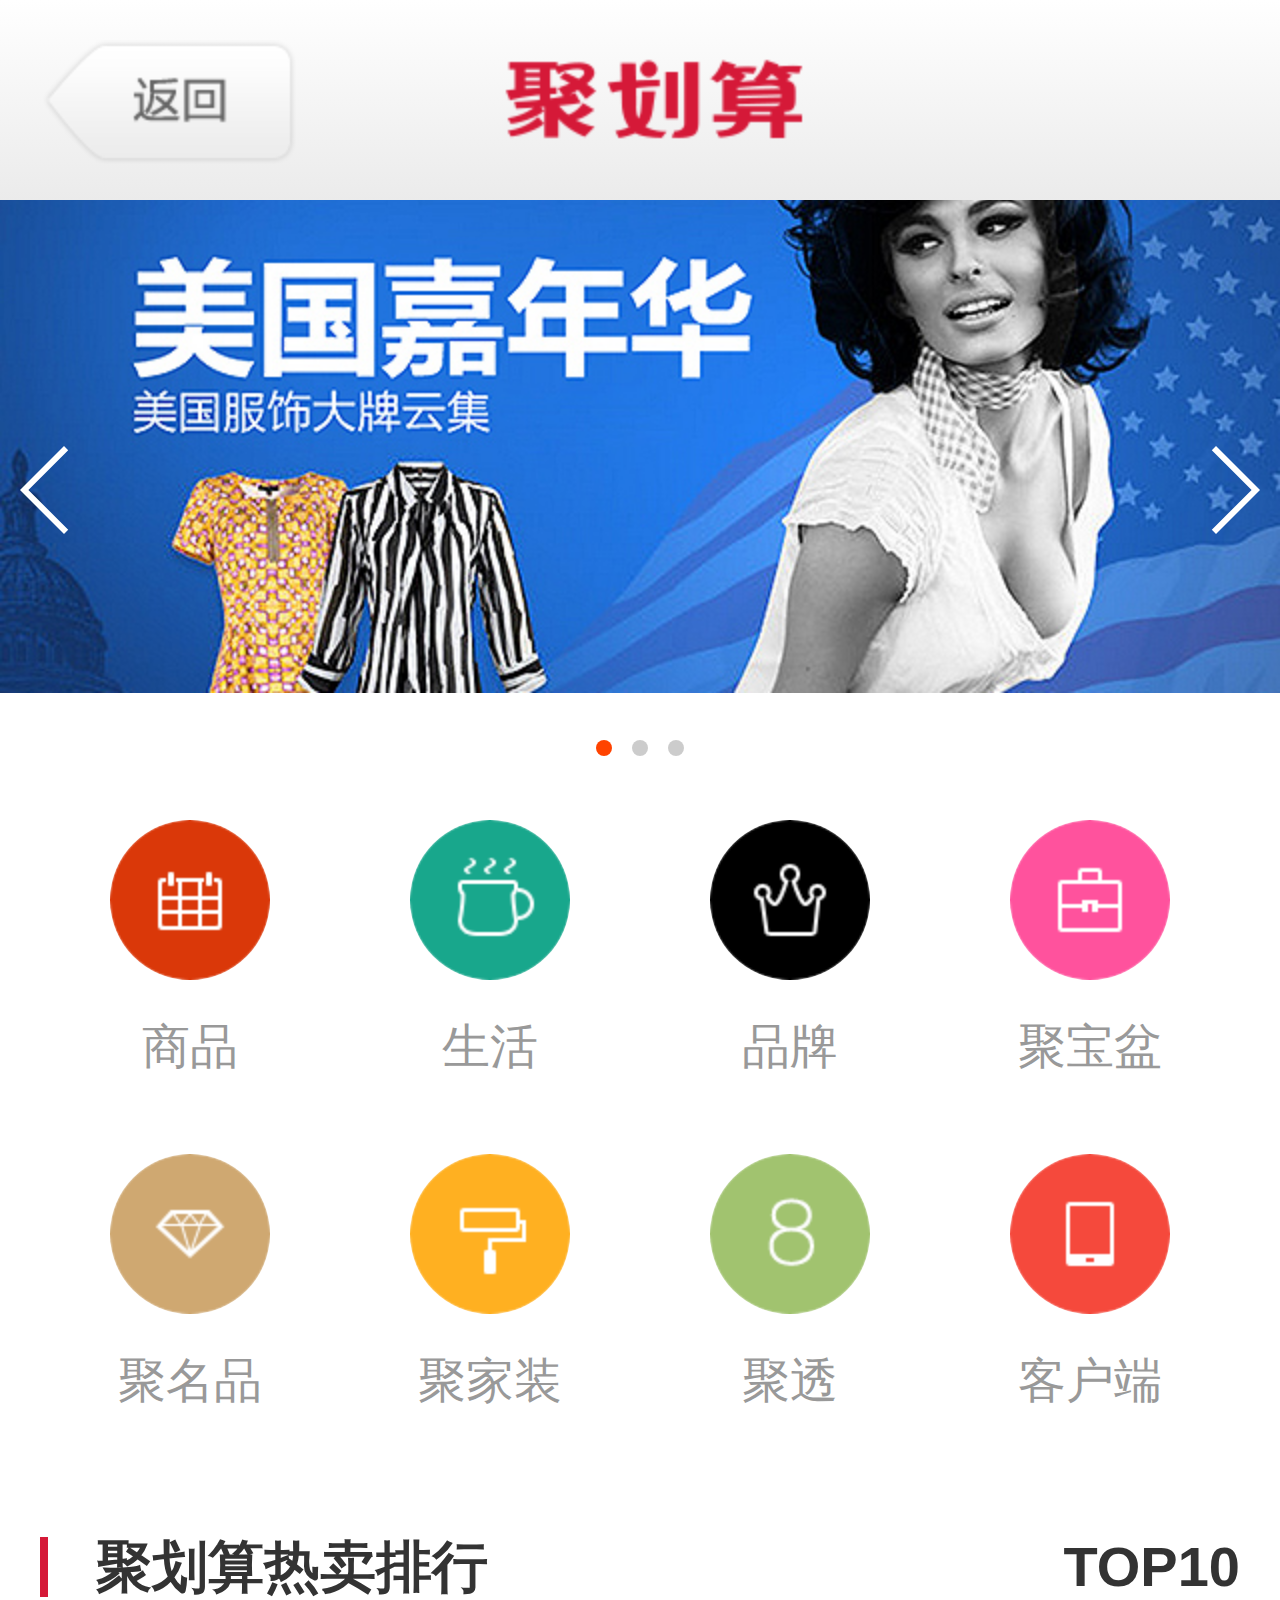
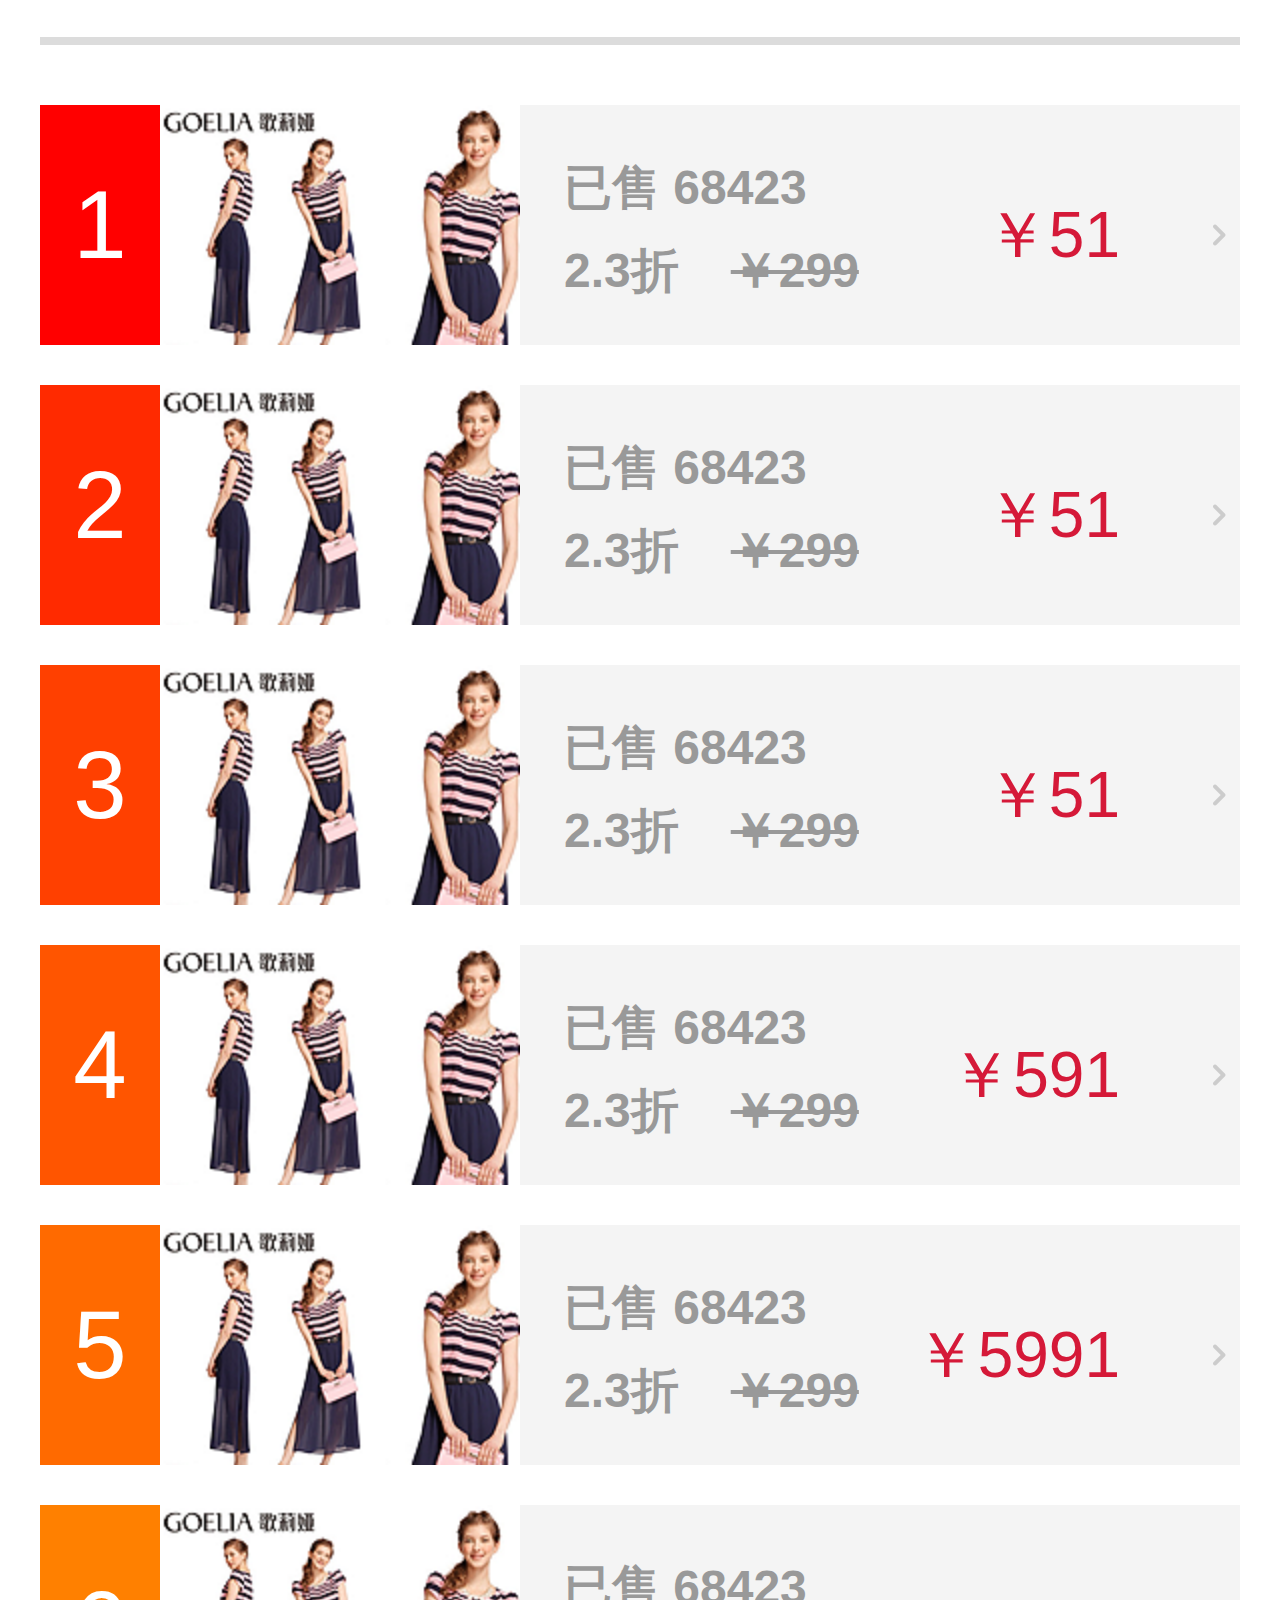
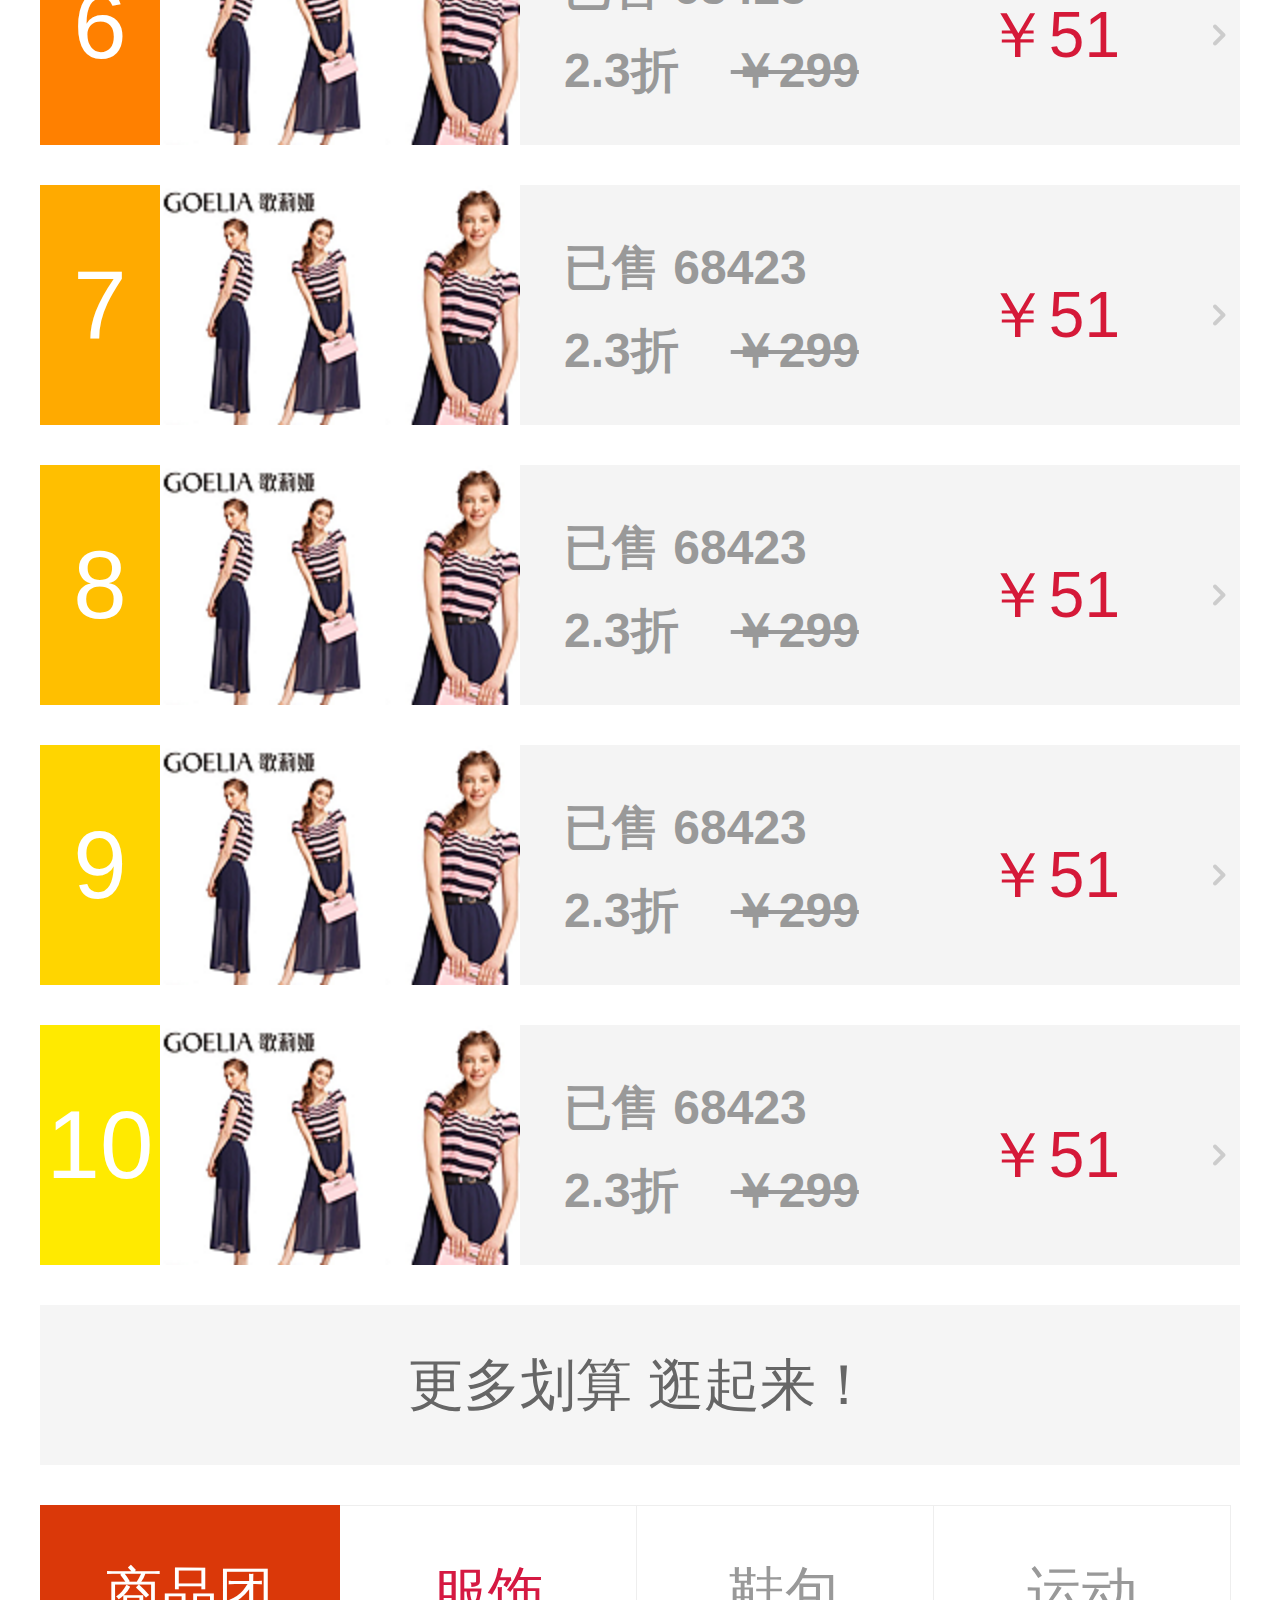
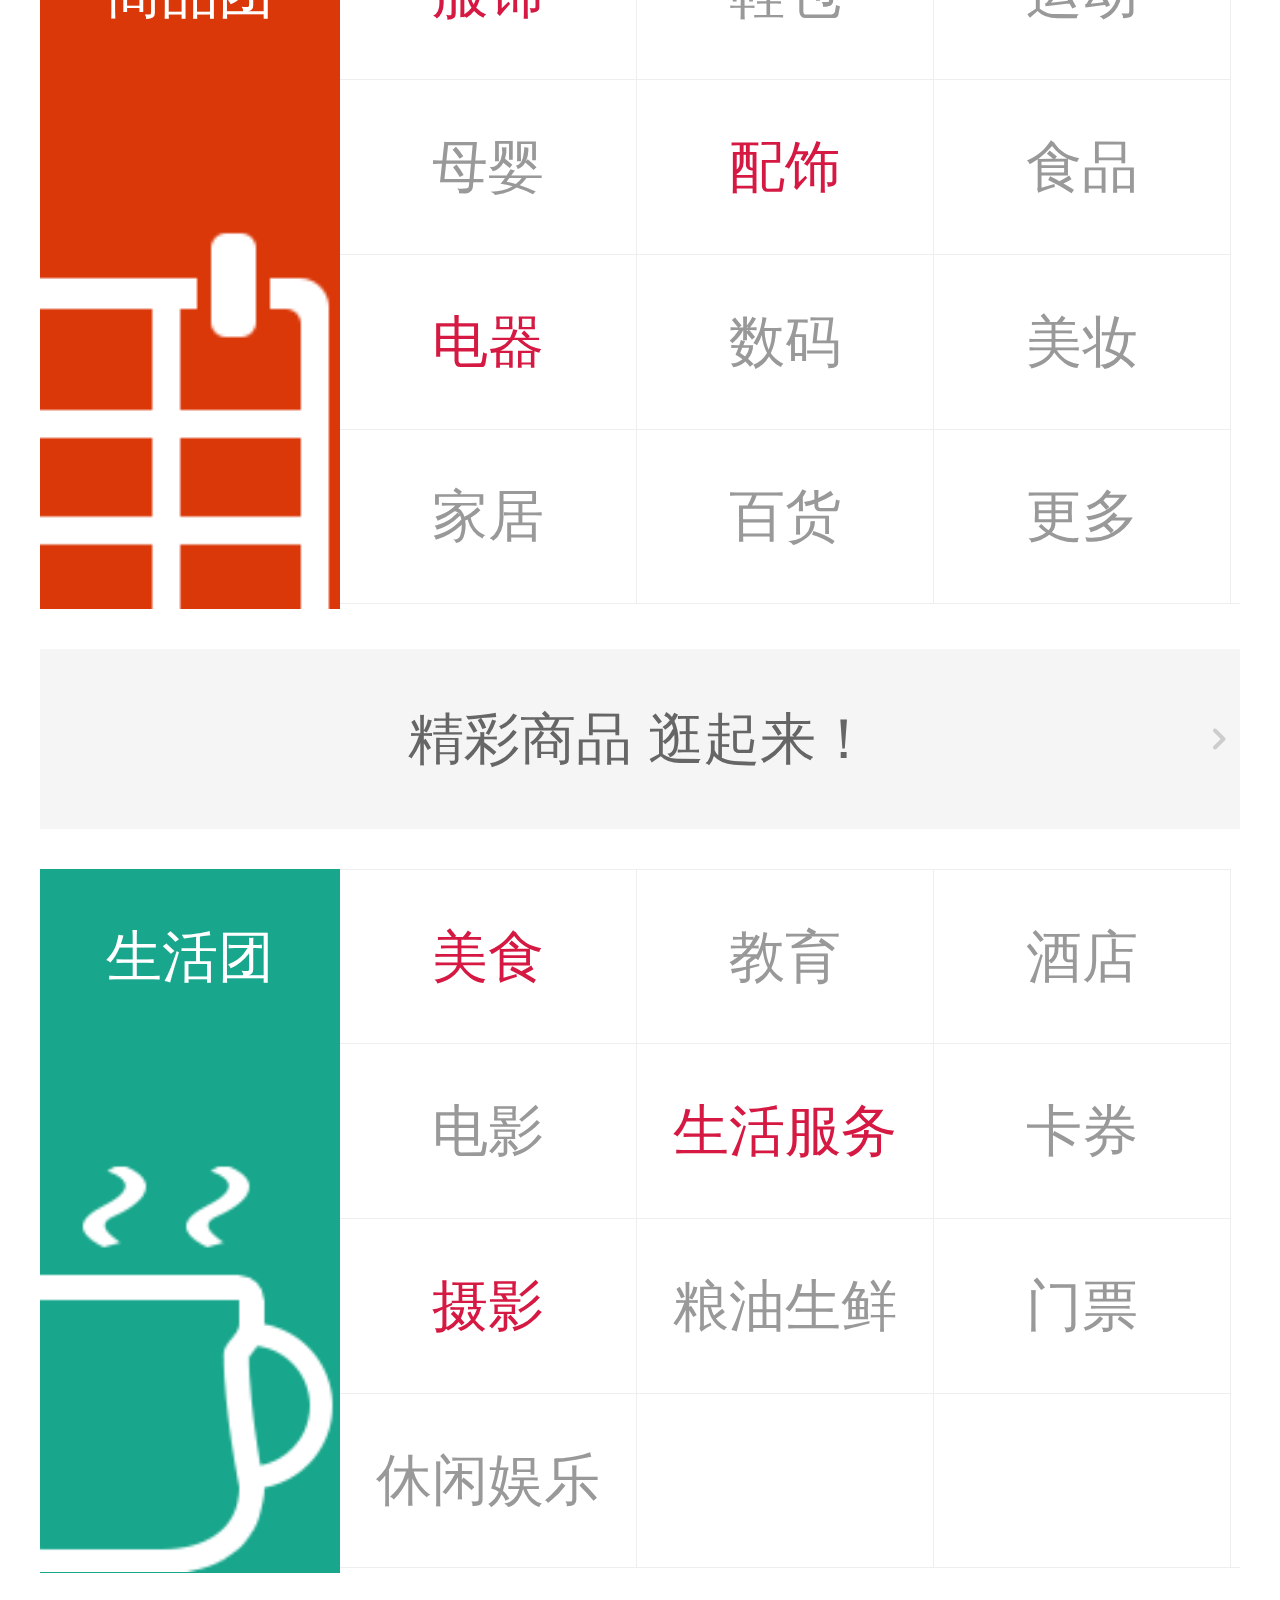
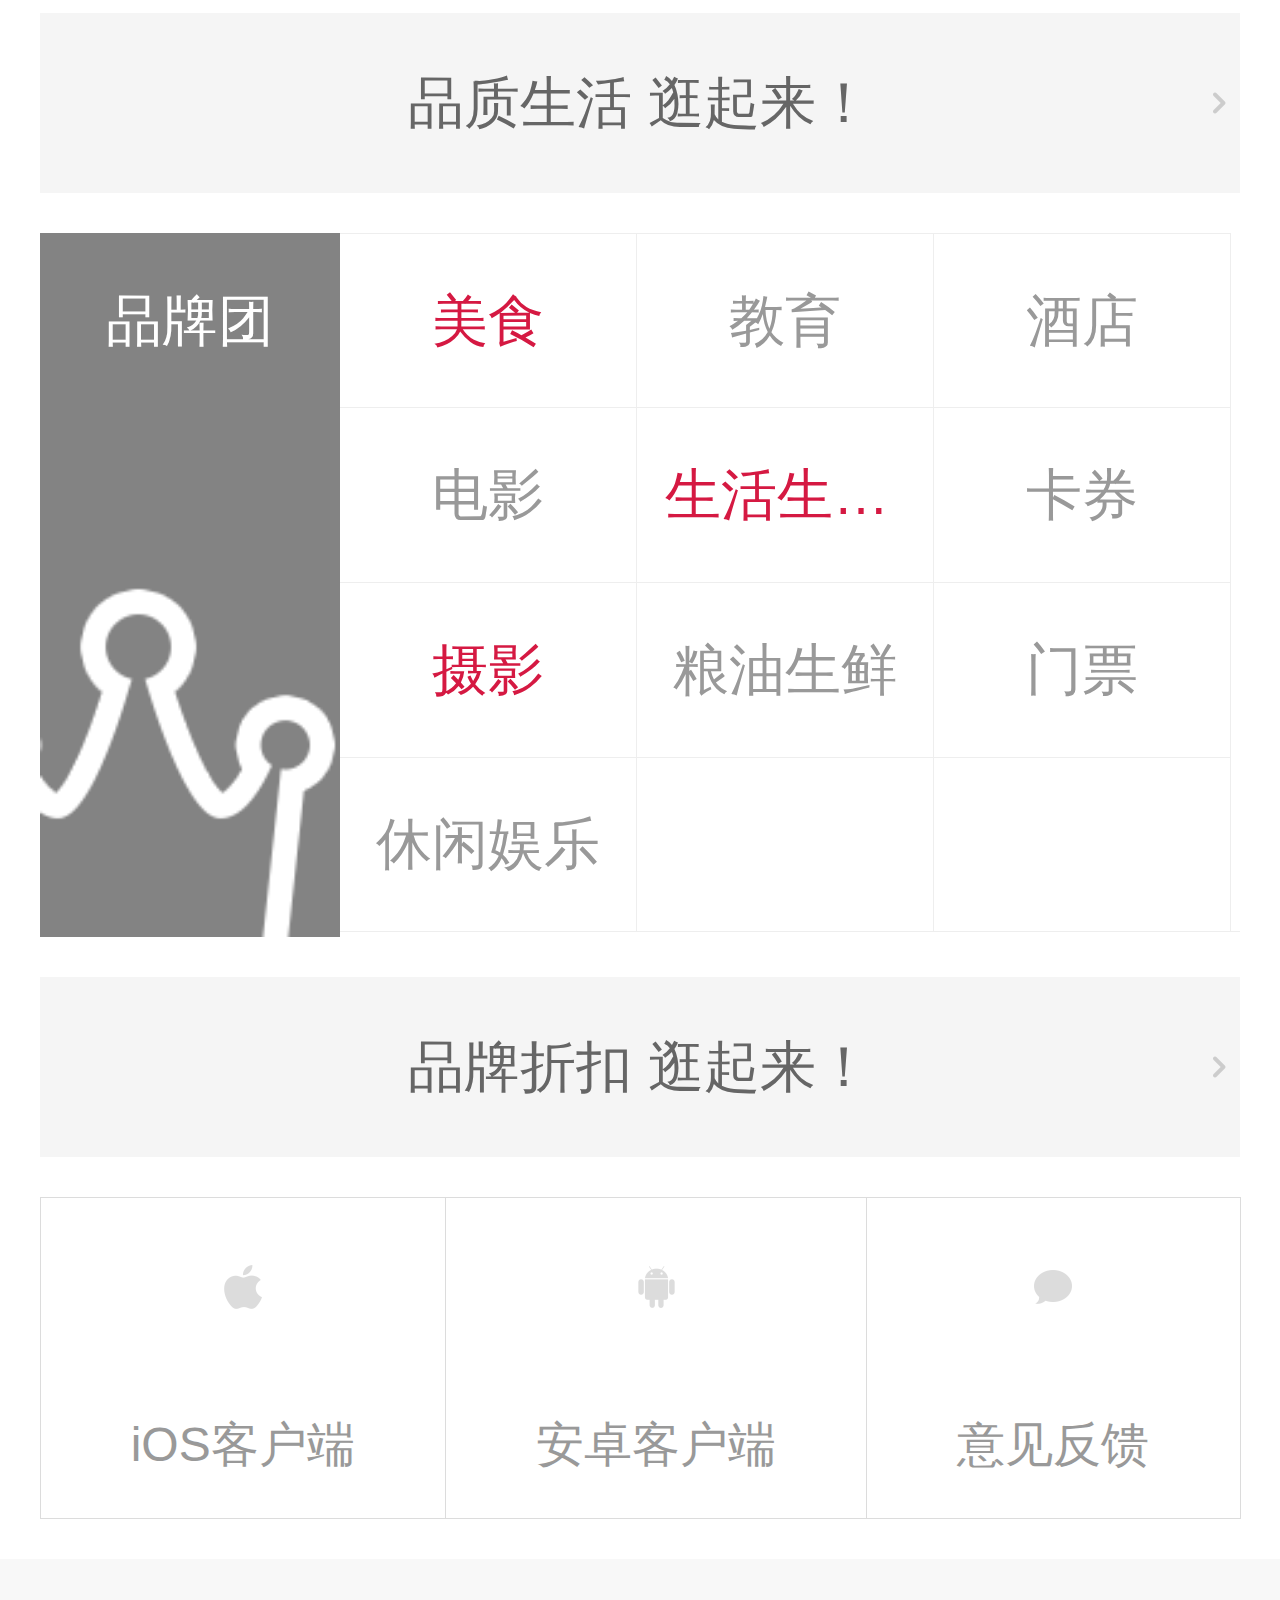
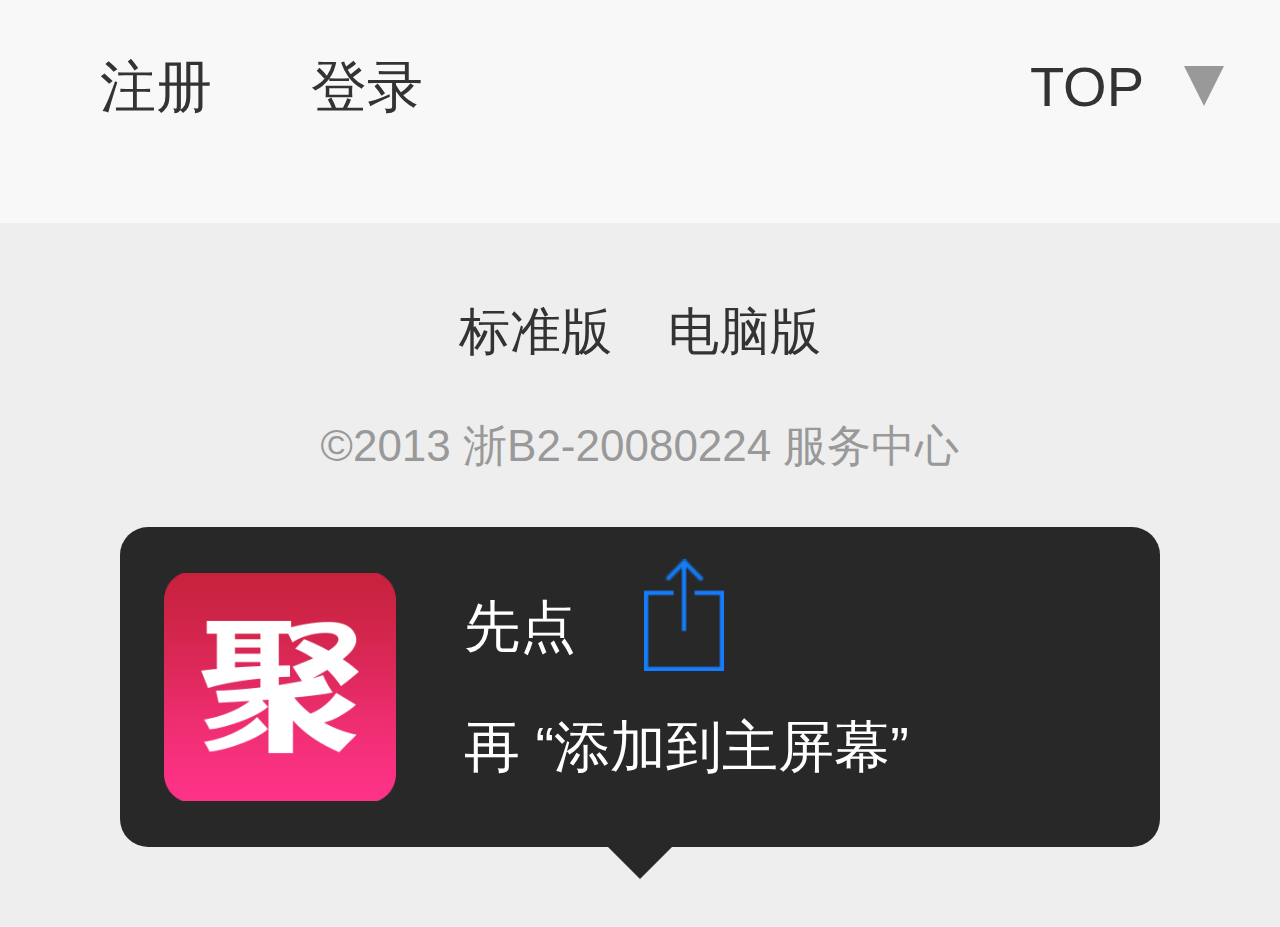
<file: index.html>
<!DOCTYPE html>
<html lang="en">
<head>
    <meta charset="UTF-8">
    <meta http-equiv="X-UA-Compatible" content="IE=edge,chrome=1">
    <meta name="viewport" content="width=device-width,initial-scale=1,user-scalable=no" />

    <title></title>
    <link rel="stylesheet" href="css/swiper.css"/>
    <link rel="stylesheet" href="css/stylesheet.css"/>
</head>
<body>
<!-- 头部 -->
<header>
    <a href="javscript:;" class="back">返回</a>
    <img src="images/logo.png" alt=""/>
</header>
<!-- banner -->
<div class="swiper-container swiper2">
    <div class="swiper-wrapper">
        <div class="swiper-slide"><a href="#"><img src="images/banner_1.jpg" alt=""/></a></div>
        <div class="swiper-slide"><a href="#"><img src="images/banner_11.png" alt=""/></a></div>
        <div class="swiper-slide"><a href="#"><img src="images/banner_12.png" alt=""/></a></div>
    </div>
    <!-- 如果需要分页器 -->
    <div class="swiper-pagination swiper-pagination-red"></div>

    <!-- 如果需要导航按钮 -->
    <div class="swiper-button-prev swiper-button-white"></div>
    <div class="swiper-button-next swiper-button-white"></div>

    <!-- 如果需要滚动条 -->
    <!--<div class="swiper-scrollbar"></div>-->
</div>
<!-- 菜单 -->
<nav>
    <ul>
        <li><img src="images/nav-icon-1.png" alt=""/><a href="wares.html">商品</a></li>
        <li><img src="images/nav-icon-2.png" alt=""/><a href="life.html">生活</a></li>
        <li><img src="images/nav-icon-3.png" alt=""/><a href="brand.html">品牌</a></li>
        <li><img src="images/nav-icon-4.png" alt=""/><a href="cornucopia.html">聚宝盆</a></li>
        <li><img src="images/nav-icon-5.png" alt=""/><a href="#">聚名品</a></li>
        <li><img src="images/nav-icon-6.png" alt=""/><a href="#">聚家装</a></li>
        <li><img src="images/nav-icon-7.png" alt=""/><a href="jutou.html">聚透</a></li>
        <li><img src="images/nav-icon-8.png" alt=""/><a href="#">客户端</a></li>
    </ul>
</nav>
<!-- 热卖排行 -->
<section class="hot">
    <h2>聚划算热卖排行<em>TOP10</em></h2>
    <ul>
        <li>
            <span>1</span>
            <a href="#"><img src="images/hot-img_29.png" alt=""/></a>
            <div class="details">
                <em>已售 68423</em>
                <em>2.3折<i>￥299</i></em>
                <a href="#">￥51</a>
            </div>
        </li>
        <li>
            <span>2</span>
            <a href="#"><img src="images/hot-img_29.png" alt=""/></a>
            <div class="details">
                <em>已售 68423</em>
                <em>2.3折<i>￥299</i></em>
                <a href="#">￥51</a>
            </div>
        </li>
        <li>
            <span>3</span>
            <a href="#"><img src="images/hot-img_29.png" alt=""/></a>
            <div class="details">
                <em>已售 68423</em>
                <em>2.3折<i>￥299</i></em>
                <a href="#">￥51</a>
            </div>
        </li>
        <li>
            <span>4</span>
            <a href="#"><img src="images/hot-img_29.png" alt=""/></a>
            <div class="details">
                <em>已售 68423</em>
                <em>2.3折<i>￥299</i></em>
                <a href="#">￥591</a>
            </div>
        </li>
        <li>
            <span>5</span>
            <a href="#"><img src="images/hot-img_29.png" alt=""/></a>
            <div class="details">
                <em>已售 68423</em>
                <em>2.3折<i>￥299</i></em>
                <a href="#">￥5991</a>
            </div>
        </li>
        <li>
            <span>6</span>
            <a href="#"><img src="images/hot-img_29.png" alt=""/></a>
            <div class="details">
                <em>已售 68423</em>
                <em>2.3折<i>￥299</i></em>
                <a href="#">￥51</a>
            </div>
        </li>
        <li>
            <span>7</span>
            <a href="#"><img src="images/hot-img_29.png" alt=""/></a>
            <div class="details">
                <em>已售 68423</em>
                <em>2.3折<i>￥299</i></em>
                <a href="#">￥51</a>
            </div>
        </li>
        <li>
            <span>8</span>
            <a href="#"><img src="images/hot-img_29.png" alt=""/></a>
            <div class="details">
                <em>已售 68423</em>
                <em>2.3折<i>￥299</i></em>
                <a href="#">￥51</a>
            </div>
        </li>
        <li>
            <span>9</span>
            <a href="#"><img src="images/hot-img_29.png" alt=""/></a>
            <div class="details">
                <em>已售 68423</em>
                <em>2.3折<i>￥299</i></em>
                <a href="#">￥51</a>
            </div>
        </li>
        <li>
            <span>10</span>
            <a href="#"><img src="images/hot-img_29.png" alt=""/></a>
            <div class="details">
                <em>已售 68423</em>
                <em>2.3折<i>￥299</i></em>
                <a href="#">￥51</a>
            </div>
        </li>
    </ul>
</section>
<!-- 广告位1 -->
<section class="sptuan">
    <a href="#">更多划算  逛起来！</a>
</section>
<!-- 商品团 -->
<section class="shtuan">
    <span class="commodity">商品团</span>
    <ul>
        <li><a href="#">服饰</a></li>
        <li><a href="#">鞋包</a></li>
        <li><a href="#">运动</a></li>
        <li><a href="#">母婴</a></li>
        <li><a href="#">配饰</a></li>
        <li><a href="#">食品</a></li>
        <li><a href="#">电器</a></li>
        <li><a href="#">数码</a></li>
        <li><a href="#">美妆</a></li>
        <li><a href="#">家居</a></li>
        <li><a href="#">百货</a></li>
        <li><a href="#">更多</a></li>
    </ul>
</section>
<section class="pptuan">
    <a href="#">精彩商品  逛起来！</a>
</section>
<!-- 生活团 -->
<section class="shtuan">
    <span class="life">生活团</span>
    <ul>
        <li><a href="#">美食</a></li>
        <li><a href="#">教育</a></li>
        <li><a href="#">酒店</a></li>
        <li><a href="#">电影</a></li>
        <li><a href="#">生活服务</a></li>
        <li><a href="#">卡券</a></li>
        <li><a href="#">摄影</a></li>
        <li><a href="#">粮油生鲜</a></li>
        <li><a href="#">门票</a></li>
        <li><a href="#">休闲娱乐</a></li>
        <li><a href="#"></a></li>
        <li><a href="#"></a></li>
    </ul>
</section>
<section class="pptuan">
    <a href="#">品质生活  逛起来！</a>
</section>
<!-- 品牌团 -->
<section class="shtuan">
    <span class="brand">品牌团</span>
    <ul>
        <li><a href="http://localhost:63342/F/testItems/juhuasuanwares.html">美食</a></li>
        <li><a href="#">教育</a></li>
        <li><a href="#">酒店</a></li>
        <li><a href="#">电影</a></li>
        <li><a href="#">生活生活生活服务</a></li>
        <li><a href="#">卡券</a></li>
        <li><a href="#">摄影</a></li>
        <li><a href="#">粮油生鲜</a></li>
        <li><a href="#">门票</a></li>
        <li><a href="#">休闲娱乐</a></li>
        <li><a href="#"></a></li>
        <li><a href="#"></a></li>
    </ul>
</section>
<section class="pptuan">
    <a href="#">品牌折扣  逛起来！</a>
</section>
<!-- -->
<section class="download">
    <a href="#">iOS客户端</a>
    <a href="#">安卓客户端</a>
    <a href="#">意见反馈</a>
</section>
<!-- footer -->
<footer>
    <nav>
        <a href="#">注册</a>
        <a href="#">登录</a>
        <a href="#">TOP<i></i></a>
    </nav>
    <div class="footer-btn">
        <a href="#">标准版</a>
        <a href="#">电脑版</a>
        <p>©2013 浙B2-20080224   服务中心</p>
    </div>
    <div class="addto">
        <i></i>
        <em></em>
        <p>
            先点<a href="#"></a><br/>
            再 “添加到主屏幕”
        </p>
    </div>
</footer>


<script src="js/swiper.min.js"></script>
<script src="js/swiper-banner.js"></script>
<script>
    ;(function(win,doc){
        win.onload=win.onresize=function(){
            doc.documentElement.style.fontSize = doc.documentElement.clientWidth*20/320+'px';
        };
    })(window,document);

</script>
</body>
</html>
</file>
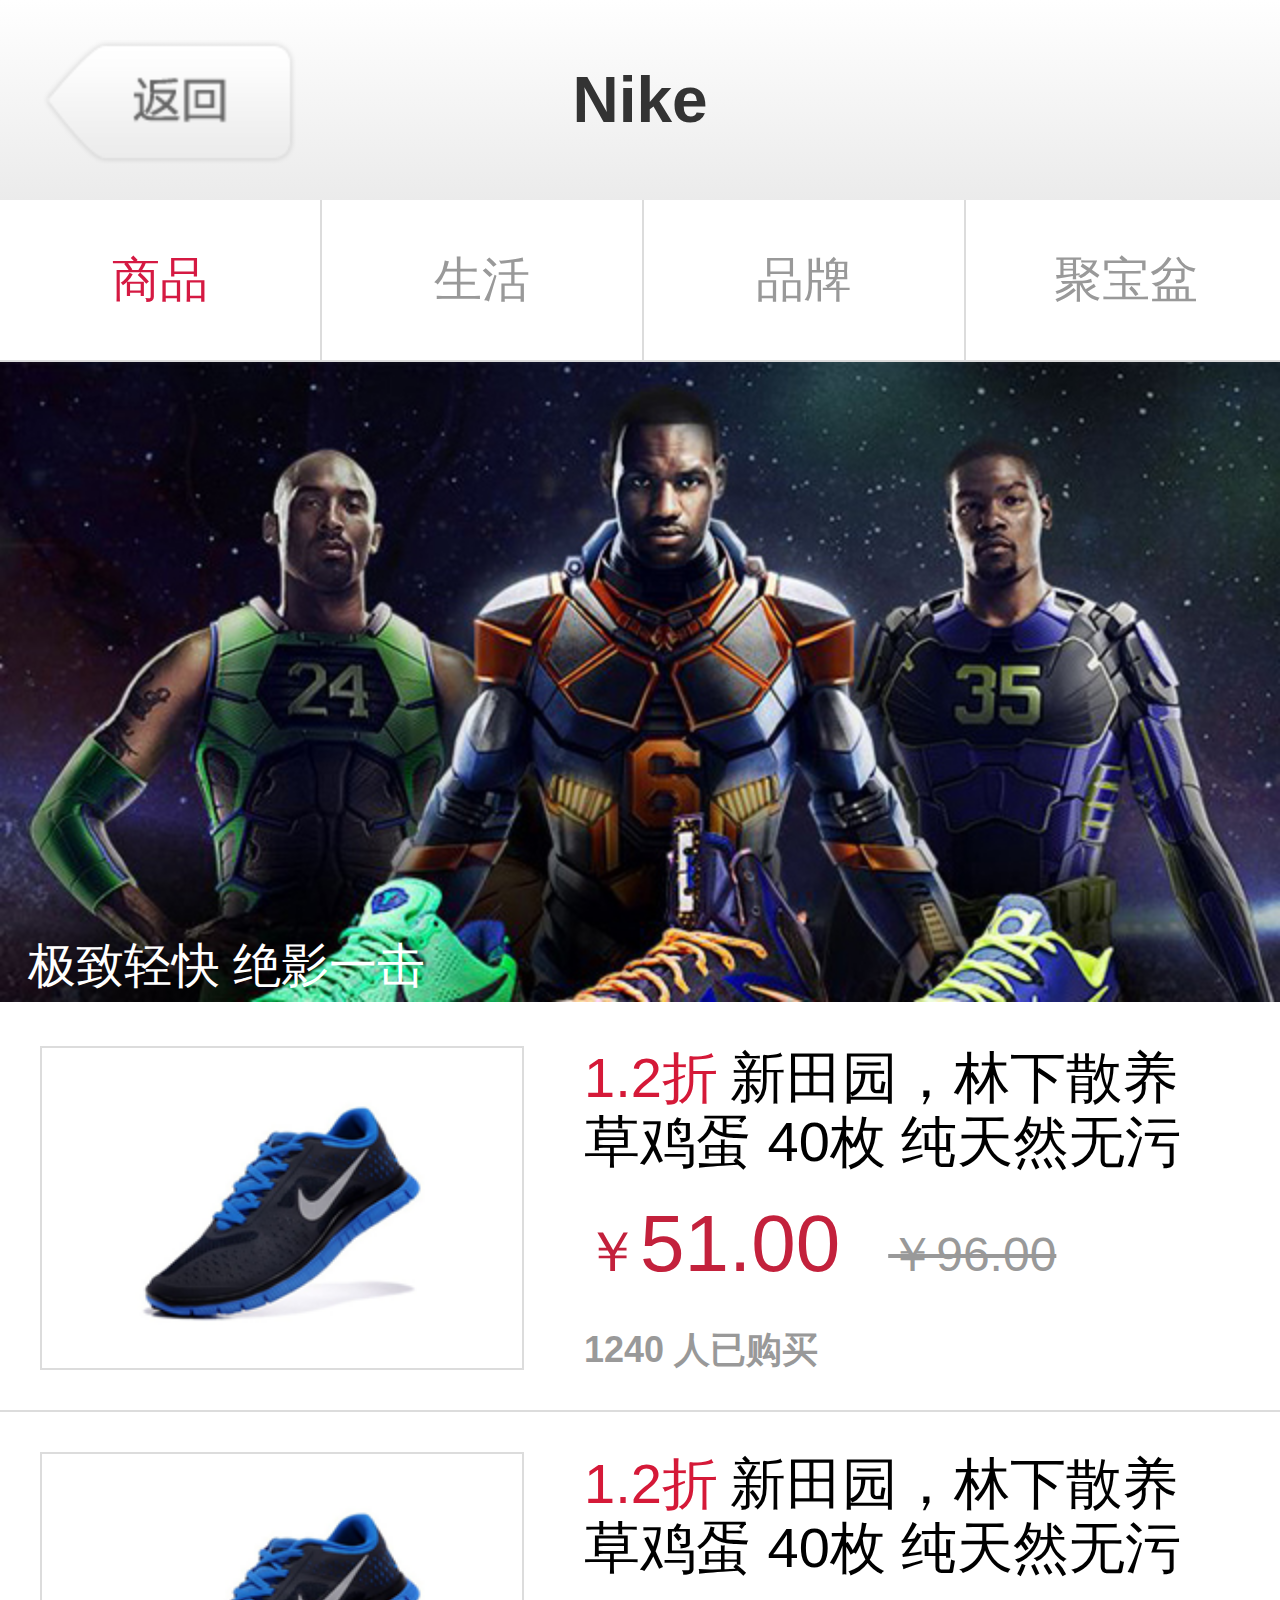
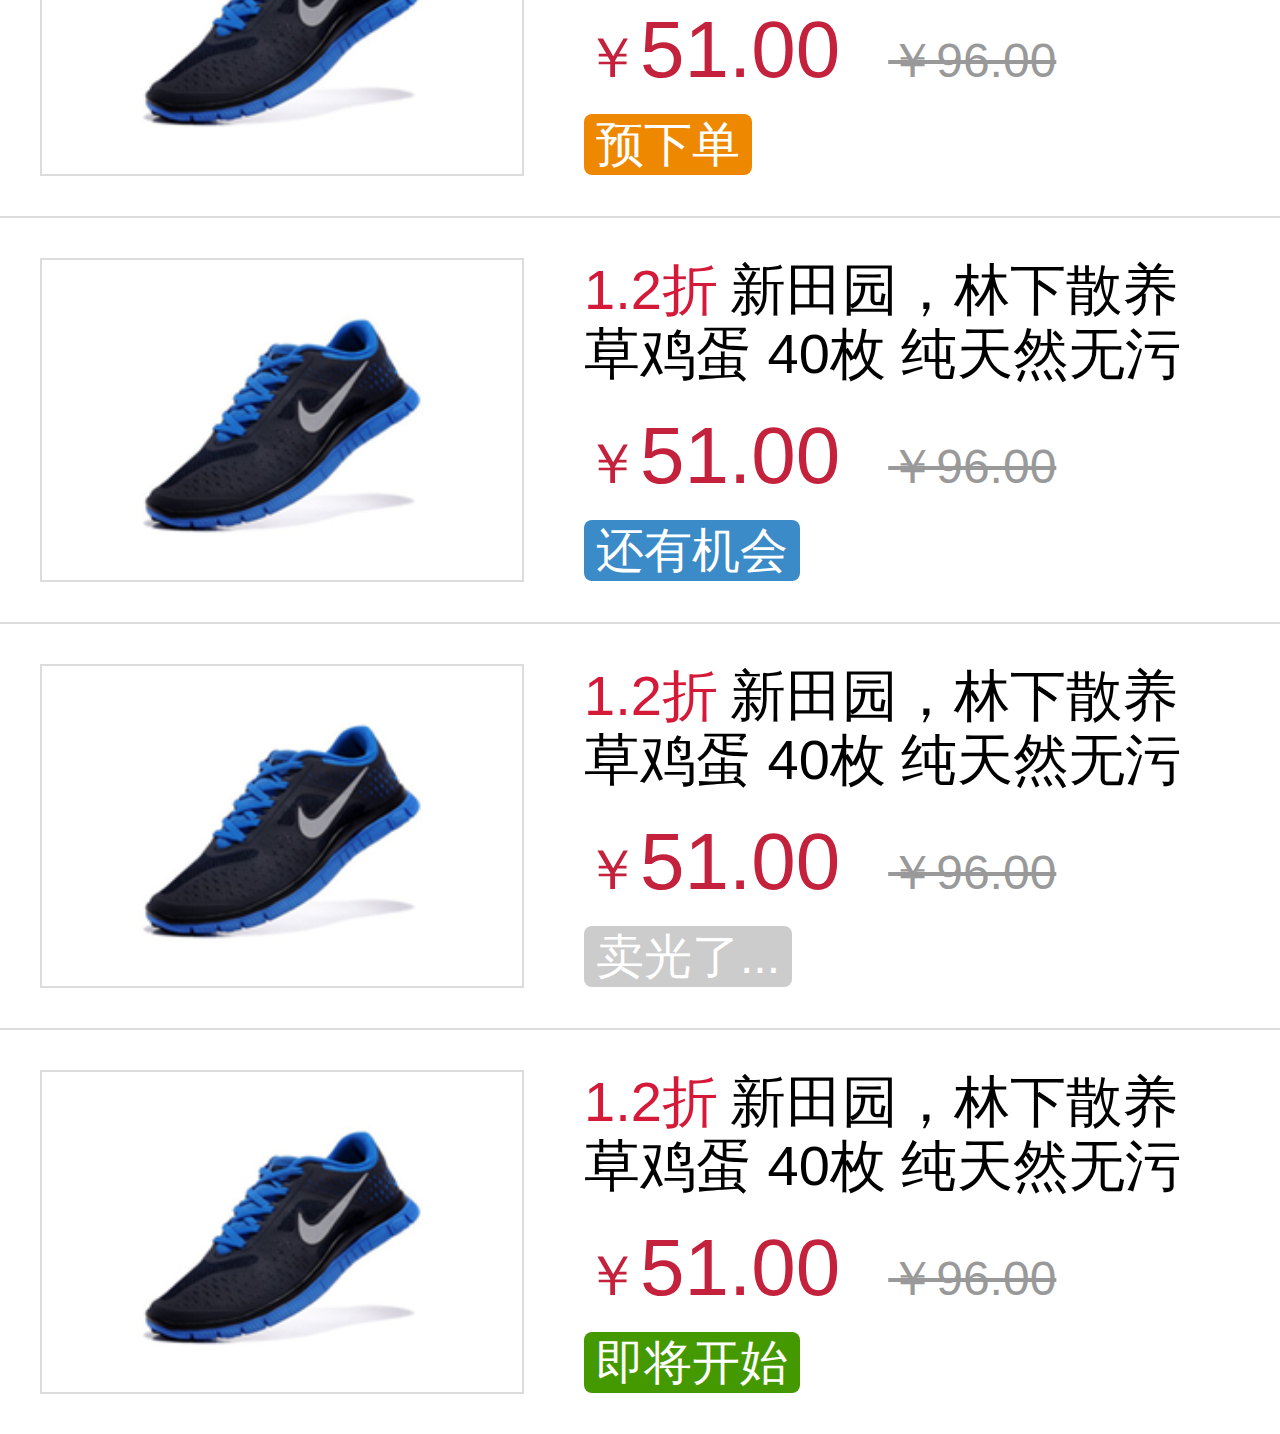
<file: brand-con.html>
<!DOCTYPE html>
<html lang="en">
<head>
    <meta charset="UTF-8">
    <meta http-equiv="X-UA-Compatible" content="IE=edge,chrome=1">
    <meta name="viewport" content="width=device-width,initial-scale=1,user-scalable=no" />

    <title>品牌团--商品详情</title>
    <link rel="stylesheet" href="css/swiper.css"/>
    <link rel="stylesheet" href="css/stylesheet.css"/>
</head>
<body>
<!-- 头部 -->
<header>
    <a href="brand.html" class="back">返回</a>
    <h2>Nike</h2>
    <!--<a href="javascript:;" class="classify">分类</a>-->
</header>
<!-- 菜单 -->
<section class="swiper-container menu swiper1">
    <div class="swiper-wrapper" style="margin-top: 0;">
        <a class="menu-slide" href="wares.html">商品</a>
        <a class="menu-slide" href="life.html">生活</a>
        <a class="menu-slide" href="brand.html">品牌</a>
        <a class="menu-slide" href="cornucopia.html">聚宝盆</a>
        <a class="menu-slide" href="cornucopia.html">聚宝盆</a>
        <a class="menu-slide" href="cornucopia.html">聚宝盆</a>
        <a class="menu-slide" href="cornucopia.html">聚宝盆</a>
        <a class="menu-slide" href="cornucopia.html">聚宝盆</a>
        <a class="menu-slide" href="cornucopia.html">聚宝盆</a>
        <a class="menu-slide" href="cornucopia.html">聚宝盆</a>
    </div>
</section>
<section class="wares-banner">
    <a href="#"><img src="images/banner_2.jpg" alt=""/></a>
    <span></span>
    <p>极致轻快 绝影一击</p>
</section>
<section class="wares-list">
    <ul>
        <li>
            <img src="images/sp_04.png" alt=""/>
            <div class="img-border"></div>
            <p><em>1.2折</em>新田园，林下散养草鸡蛋 40枚 纯天然无污</p>
            <span>￥51.00<i>￥96.00</i></span>
            <strong>1240 人已购买</strong>
        </li>
        <li>
            <img src="images/sp_04.png" alt=""/>
            <div class="img-border"></div>
            <p><em>1.2折</em>新田园，林下散养草鸡蛋 40枚 纯天然无污</p>
            <span>￥51.00<i>￥96.00</i></span>
            <a href="#" class="btn-1">预下单</a>
        </li>
        <li>
            <img src="images/sp_04.png" alt=""/>
            <div class="img-border"></div>
            <p><em>1.2折</em>新田园，林下散养草鸡蛋 40枚 纯天然无污</p>
            <span>￥51.00<i>￥96.00</i></span>
            <a href="#" class="btn-2">还有机会</a>
        </li>
        <li>
            <img src="images/sp_04.png" alt=""/>
            <div class="img-border"></div>
            <p><em>1.2折</em>新田园，林下散养草鸡蛋 40枚 纯天然无污</p>
            <span>￥51.00<i>￥96.00</i></span>
            <a href="#" class="btn-3">卖光了...</a>
        </li>
        <li>
            <img src="images/sp_04.png" alt=""/>
            <div class="img-border"></div>
            <p><em>1.2折</em>新田园，林下散养草鸡蛋 40枚 纯天然无污</p>
            <span>￥51.00<i>￥96.00</i></span>
            <a href="#" class="btn-4">即将开始</a>
        </li>
    </ul>
</section>

<script src="js/swiper.js"></script>
<script src="js/swiper-menu.js"></script>
<script>
    ;(function(win,doc){
        win.onload=win.onresize=function(){
            doc.documentElement.style.fontSize = doc.documentElement.clientWidth*20/320+'px';
        };
    })(window,document);

</script>
</body>
</html>
</file>
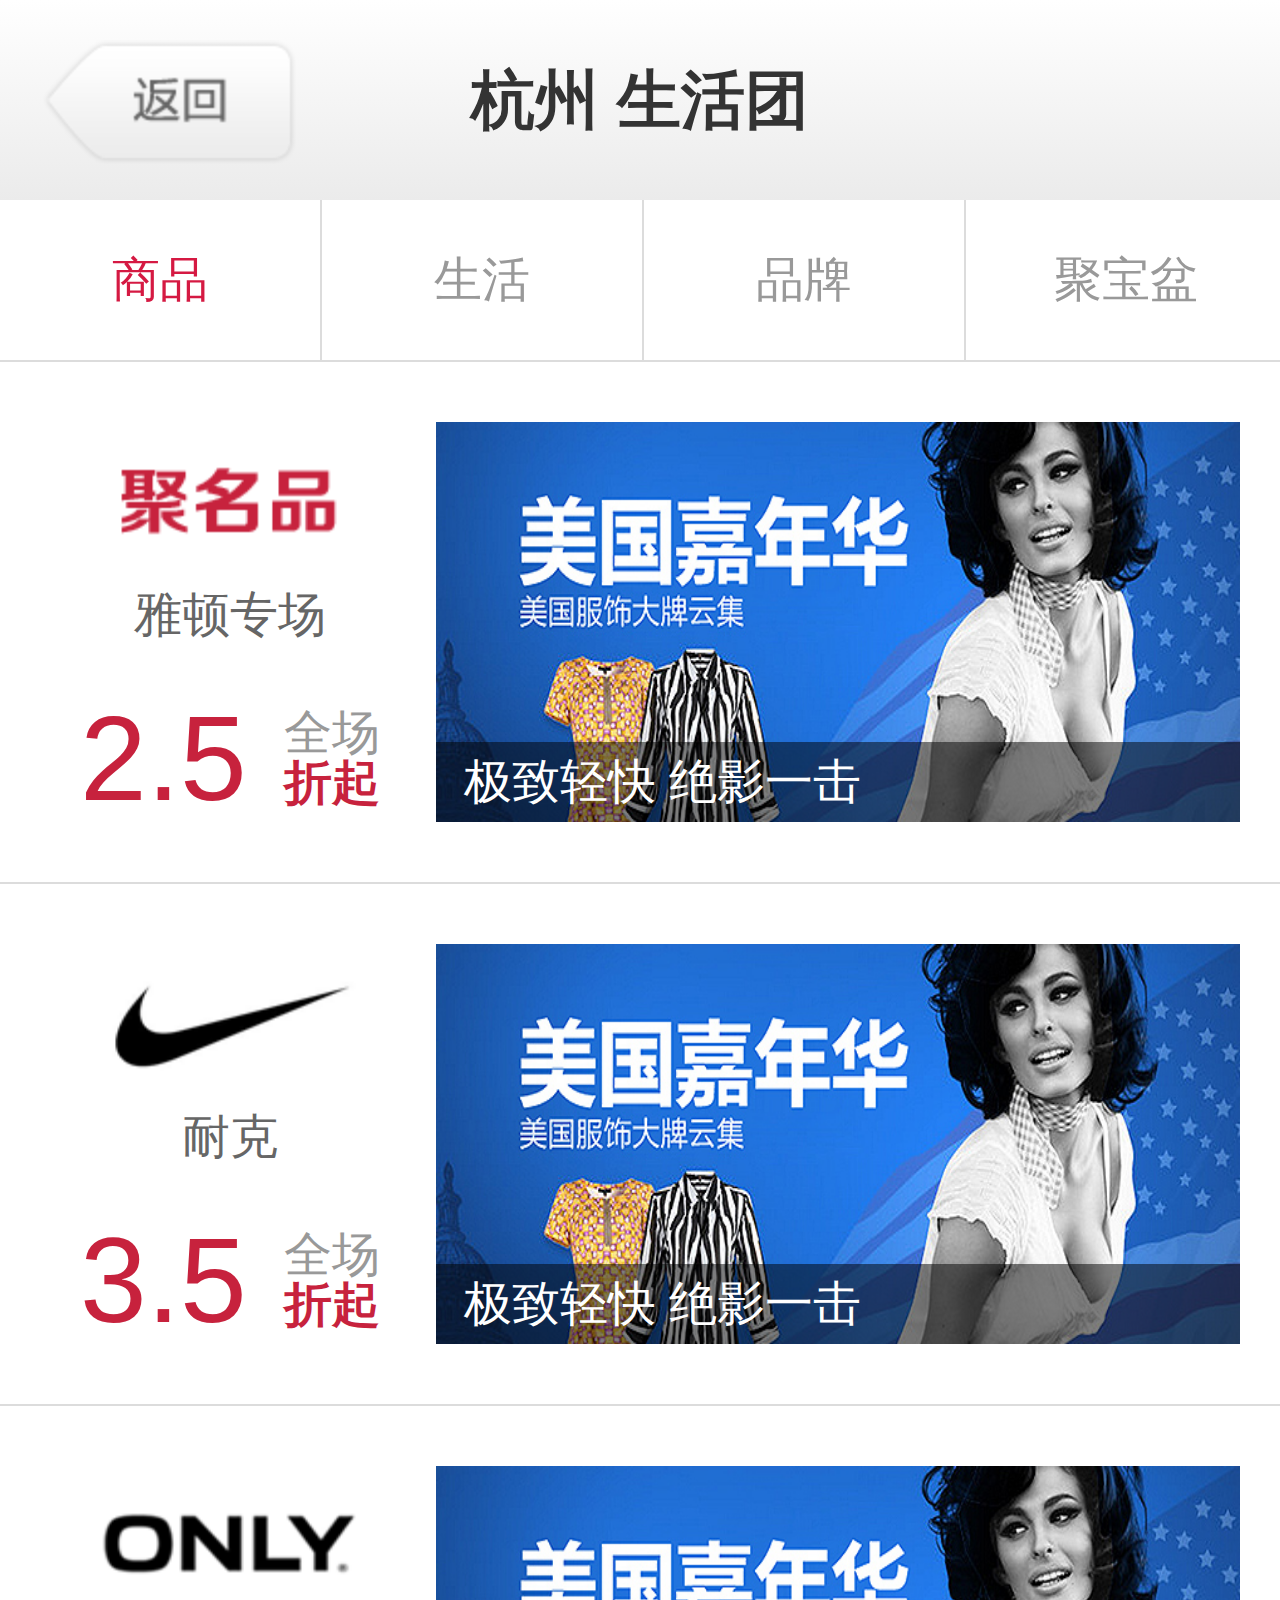
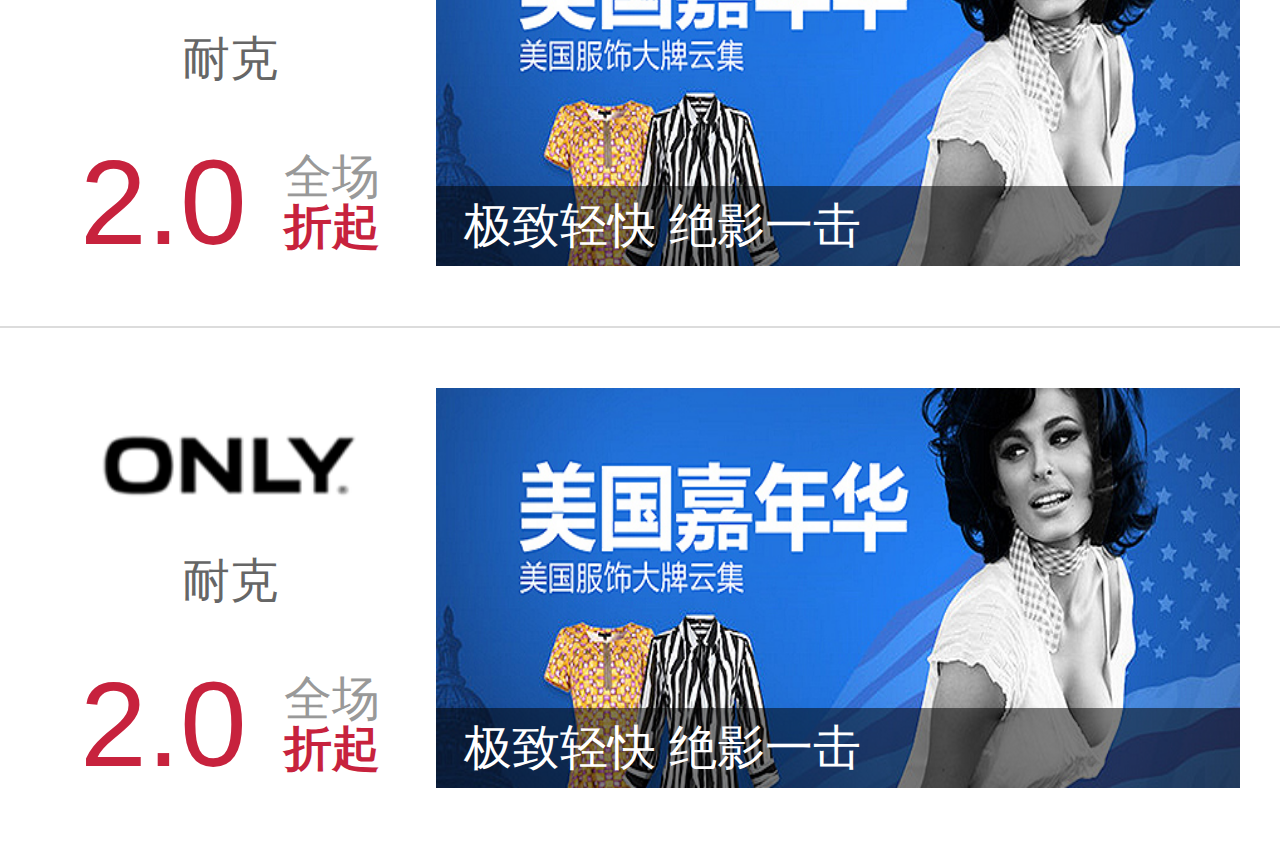
<file: brand.html>
<!DOCTYPE html>
<html lang="en">
<head>
    <meta charset="UTF-8">
    <meta http-equiv="X-UA-Compatible" content="IE=edge,chrome=1">
    <meta name="viewport" content="width=device-width,initial-scale=1,user-scalable=no" />

    <title>品牌团</title>
    <link rel="stylesheet" href="css/swiper.css"/>
    <link rel="stylesheet" href="css/stylesheet.css"/>
</head>
<body>
<!-- 头部 -->
<header>
    <a href="index.html" class="back">返回</a>
    <h2>杭州 生活团</h2>
    <!--<a href="javascript:;" class="classify">分类</a>-->
</header>
<!-- 菜单 -->
<section class="swiper-container menu swiper1">
    <div class="swiper-wrapper" style="margin-top: 0;">
        <a class="menu-slide" href="wares.html">商品</a>
        <a class="menu-slide" href="life.html">生活</a>
        <a class="menu-slide" href="brand.html">品牌</a>
        <a class="menu-slide" href="cornucopia.html">聚宝盆</a>
        <a class="menu-slide" href="cornucopia.html">聚宝盆</a>
        <a class="menu-slide" href="cornucopia.html">聚宝盆</a>
        <a class="menu-slide" href="cornucopia.html">聚宝盆</a>
        <a class="menu-slide" href="cornucopia.html">聚宝盆</a>
        <a class="menu-slide" href="cornucopia.html">聚宝盆</a>
        <a class="menu-slide" href="cornucopia.html">聚宝盆</a>
    </div>
</section>
<section class="brand-list">
    <ul>
        <li>
            <div class="brand-list-left">
                <img src="images/layer-logo-1.png" alt=""/>
                <i>雅顿专场</i>
                <p>2.5 <span>全场</span><em>折起</em></p>
            </div>
            <div class="brand-list-right">
                <a href="brand-con.html"><img src="images/banner_1.jpg" alt=""/></a>
                <span></span>
                <p>极致轻快 绝影一击</p>
            </div>
        </li>
        <li>
            <div class="brand-list-left">
                <img src="images/layer-logo-2.png" alt=""/>
                <i>耐克</i>
                <p>3.5 <span>全场</span><em>折起</em></p>
            </div>
            <div class="brand-list-right">
                <a href="brand-con.html"><img src="images/banner_1.jpg" alt=""/></a>
                <span></span>
                <p>极致轻快 绝影一击</p>
            </div>
        </li>
        <li>
            <div class="brand-list-left">
                <img src="images/layer-logo-3.png" alt=""/>
                <i>耐克</i>
                <p>2.0 <span>全场</span><em>折起</em></p>
            </div>
            <div class="brand-list-right">
                <a href="brand-con.html"><img src="images/banner_1.jpg" alt=""/></a>
                <span></span>
                <p>极致轻快 绝影一击</p>
            </div>
        </li>
        <li>
            <div class="brand-list-left">
                <img src="images/layer-logo-3.png" alt=""/>
                <i>耐克</i>
                <p>2.0 <span>全场</span><em>折起</em></p>
            </div>
            <div class="brand-list-right">
                <a href="brand-con.html"><img src="images/banner_1.jpg" alt=""/></a>
                <span></span>
                <p>极致轻快 绝影一击</p>
            </div>
        </li>
    </ul>
</section>

<script src="js/swiper.js"></script>
<script src="js/swiper-menu.js"></script>

<script>
    ;(function(win,doc){
        win.onload=win.onresize=function(){
            doc.documentElement.style.fontSize = doc.documentElement.clientWidth*20/320+'px';
        };
    })(window,document);

</script>
</body>
</html>
</file>
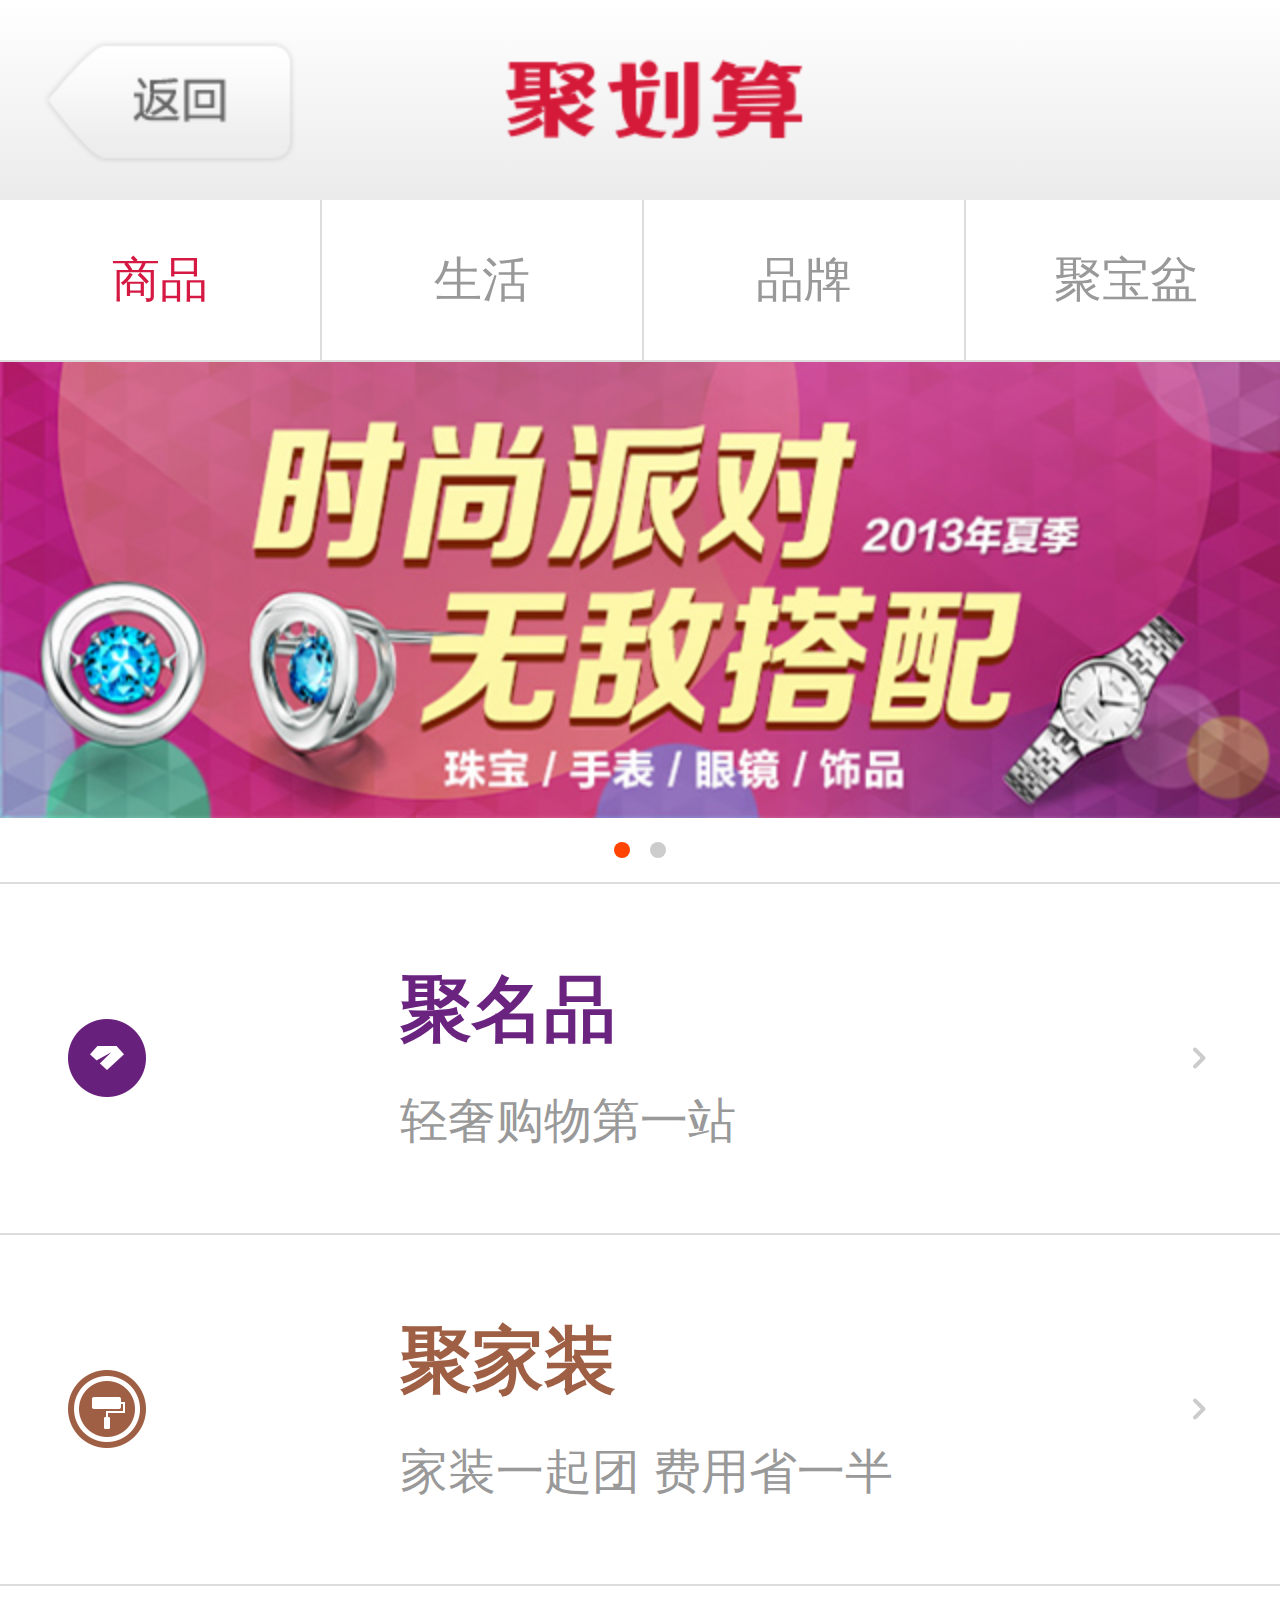
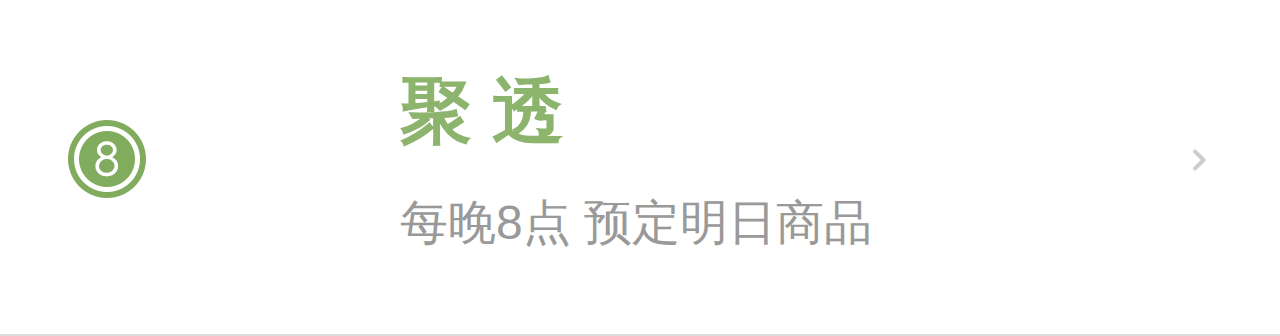
<file: cornucopia.html>
<!DOCTYPE html>
<html lang="en">
<head>
    <meta charset="UTF-8">
    <meta http-equiv="X-UA-Compatible" content="IE=edge,chrome=1">
    <meta name="viewport" content="width=device-width,initial-scale=1,user-scalable=no" />

    <title>聚宝盆</title>
    <link rel="stylesheet" href="css/swiper.css"/>
    <link rel="stylesheet" href="css/stylesheet.css"/>
</head>
<body>
<!-- 头部 -->
<header>
    <a href="index.html" class="back">返回</a>
    <img src="images/logo.png" alt=""/>
</header>
<!-- 菜单 -->
<section class="swiper-container menu swiper1">
    <div class="swiper-wrapper" style="margin-top: 0;">
        <a class="menu-slide" href="wares.html">商品</a>
        <a class="menu-slide" href="life.html">生活</a>
        <a class="menu-slide" href="brand.html">品牌</a>
        <a class="menu-slide" href="cornucopia.html">聚宝盆</a>
        <a class="menu-slide" href="cornucopia.html">聚宝盆</a>
        <a class="menu-slide" href="cornucopia.html">聚宝盆</a>
        <a class="menu-slide" href="cornucopia.html">聚宝盆</a>
        <a class="menu-slide" href="cornucopia.html">聚宝盆</a>
        <a class="menu-slide" href="cornucopia.html">聚宝盆</a>
        <a class="menu-slide" href="cornucopia.html">聚宝盆</a>
    </div>
</section>
<!-- banner -->
<div class="swiper-container swiper2" style="height: 6.5rem;">
    <div class="swiper-wrapper" style="margin-top: -0.4rem;">
        <div class="swiper-slide"><a href="#"><img src="images/banner_3.jpg" alt=""/></a></div>
        <div class="swiper-slide"><a href="#"><img src="images/banner_3.jpg" alt=""/></a></div>
    </div>
    <!-- 如果需要分页器 -->
    <div class="swiper-pagination swiper-pagination-red" style="z-index:20;"></div>

    <!-- 如果需要导航按钮 -->
    <!--<div class="swiper-button-prev swiper-button-white"></div>-->
    <!--<div class="swiper-button-next swiper-button-white"></div>-->

    <!-- 如果需要滚动条 -->
    <!--<div class="swiper-scrollbar"></div>-->
</div>

<!-- 热卖排行 -->
<section class="cornucopia-list">
    <ul>
        <li>
            <p>聚名品</p>
            <span>轻奢购物第一站</span>
            <a href="#">详情</a>
        </li>
        <li>
            <p>聚家装</p>
            <span>家装一起团  费用省一半</span>
            <a href="#">详情</a>
        </li>
        <li>
            <p>聚    透</p>
            <span>每晚8点   预定明日商品</span>
            <a href="#">详情</a>
        </li>
    </ul>
</section>

<script src="js/swiper.min.js"></script>
<script src="js/swiper-menu.js"></script>
<script src="js/swiper-banner.js"></script>
<script>
    ;(function(win,doc){
        win.onload=win.onresize=function(){
            doc.documentElement.style.fontSize = doc.documentElement.clientWidth*20/320+'px';
        };
    })(window,document);


</script>
</body>
</html>
</file>
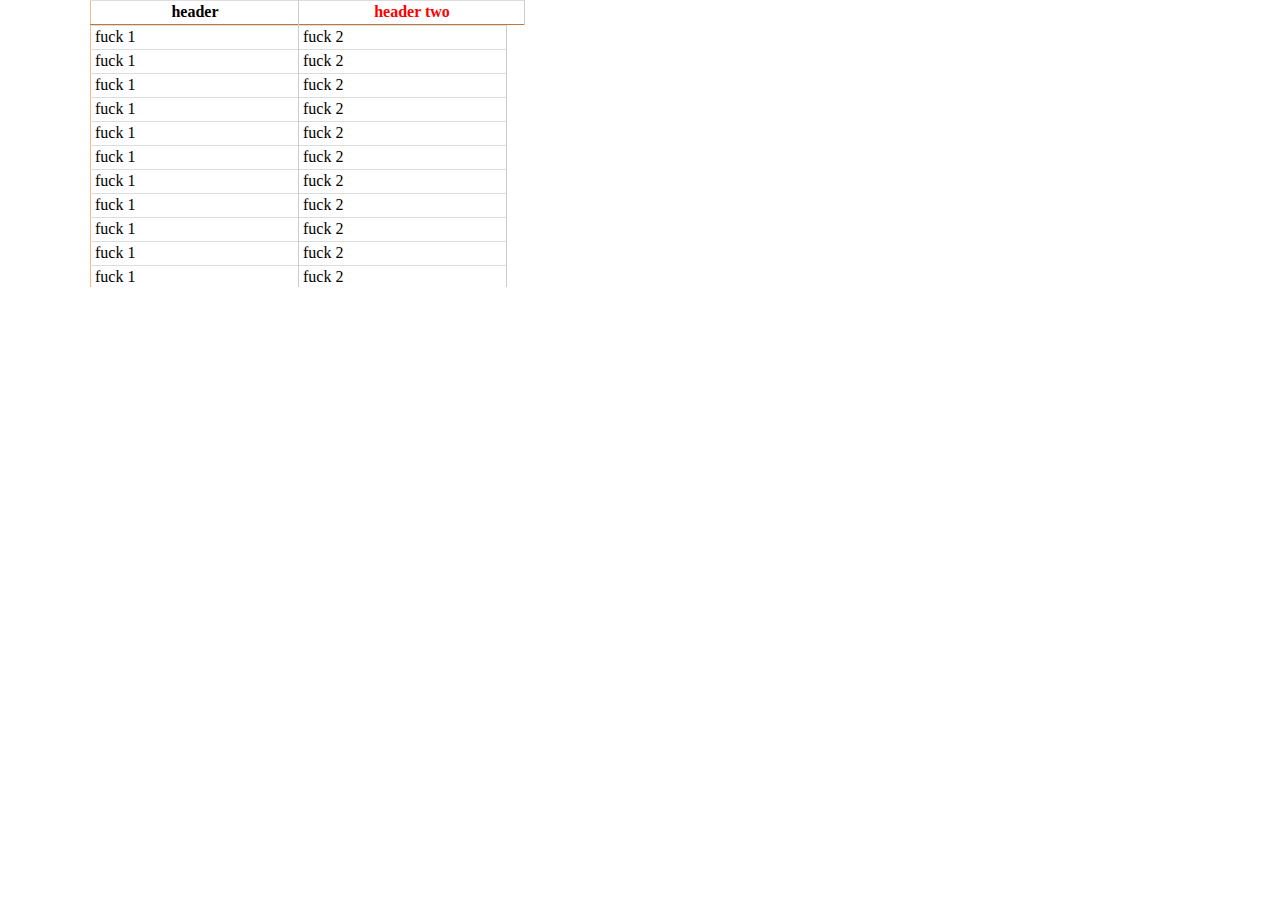
<file: demo-2.html>
<!doctype html>
<html>
<head>
    <meta charset="utf-8">
    <title>Table</title>
    <style type="text/css">
        *{
            margin: 0;
            padding: 0;
        }
        .box{
            width: 1100px;
            margin: 0 auto;
        }
        .table{
            width: 100%;
            border-collapse:collapse;
            border-spacing:0;
        }
        .fixedThead{
            display: block;
            width: 100%;
        }
        .scrollTbody{
            display: block;
            height: 262px;
            overflow: auto;
            width: 100%;
        }
        .table td,.table th {
            width: 200px;
            border-bottom: none;
            border-left: none;
            border-right: 1px solid #CCC;
            border-top: 1px solid #DDD;
            padding: 2px 3px 3px 4px
        }
        .table tr{
            border-left: 1px solid #EB8;
            border-bottom: 1px solid #B74;
        }
        thead.fixedThead tr th:last-child {
            color:#FF0000;
            width: 218px;
        }
    </style>
</head>
<body >
<div class="box">
    <table class="table">
        <thead class="fixedThead">
        <tr><th>header</th><th>header two</th></tr>
        </thead>
        <tbody class="scrollTbody">
        <tr><td>fuck 1</td><td>fuck 2</td></tr>
        <tr><td>fuck 1</td><td>fuck 2</td></tr>
        <tr><td>fuck 1</td><td>fuck 2</td></tr>
        <tr><td>fuck 1</td><td>fuck 2</td></tr>
        <tr><td>fuck 1</td><td>fuck 2</td></tr>
        <tr><td>fuck 1</td><td>fuck 2</td></tr>
        <tr><td>fuck 1</td><td>fuck 2</td></tr>
        <tr><td>fuck 1</td><td>fuck 2</td></tr>
        <tr><td>fuck 1</td><td>fuck 2</td></tr>
        <tr><td>fuck 1</td><td>fuck 2</td></tr>
        <tr><td>fuck 1</td><td>fuck 2</td></tr>
        <tr><td>fuck 1</td><td>fuck 2</td></tr>
        <tr><td>fuck 1</td><td>fuck 2</td></tr>
        <tr><td>fuck 1</td><td>fuck 2</td></tr>
        <tr><td>fuck 1</td><td>fuck 2</td></tr>
        <tr><td>fuck 1</td><td>fuck 2</td></tr>
        <tr><td>fuck 1</td><td>fuck 2</td></tr>
        <tr><td>fuck 1</td><td>fuck 2</td></tr>
        <tr><td>fuck 1</td><td>fuck 2</td></tr>
        <tr><td>fuck 1</td><td>fuck 2</td></tr>
        <tr><td>fuck 1</td><td>fuck 2</td></tr>
        <tr><td>fuck 1</td><td>fuck 2</td></tr>
        <tr><td>fuck 1</td><td>fuck 2</td></tr>
        <tr><td>fuck 1</td><td>fuck 2</td></tr>
        <tr><td>fuck 1</td><td>fuck 2</td></tr>
        <tr><td>fuck 1</td><td>fuck 2</td></tr>
        <tr><td>fuck 1</td><td>fuck 2</td></tr>
        <tr><td>fuck 1</td><td>fuck 2</td></tr>
        <tr><td>fuck 1</td><td>fuck 2</td></tr>
        <tr><td>fuck 1</td><td>fuck 2</td></tr>
        <tr><td>fuck 1</td><td>fuck 2</td></tr>
        <tr><td>fuck 1</td><td>fuck 2</td></tr>
        <tr><td>fuck 1</td><td>fuck 2</td></tr>
        <tr><td>fuck 1</td><td>fuck 2</td></tr>
        <tr><td>fuck 1</td><td>fuck 2</td></tr>
        <tr><td>fuck 1</td><td>fuck 2</td></tr>
        <tr><td>fuck 1</td><td>fuck 2</td></tr>
        <tr><td>fuck 1</td><td>fuck 2</td></tr>
        </tbody>
    </table>

</div>
</body>
</html>
</file>
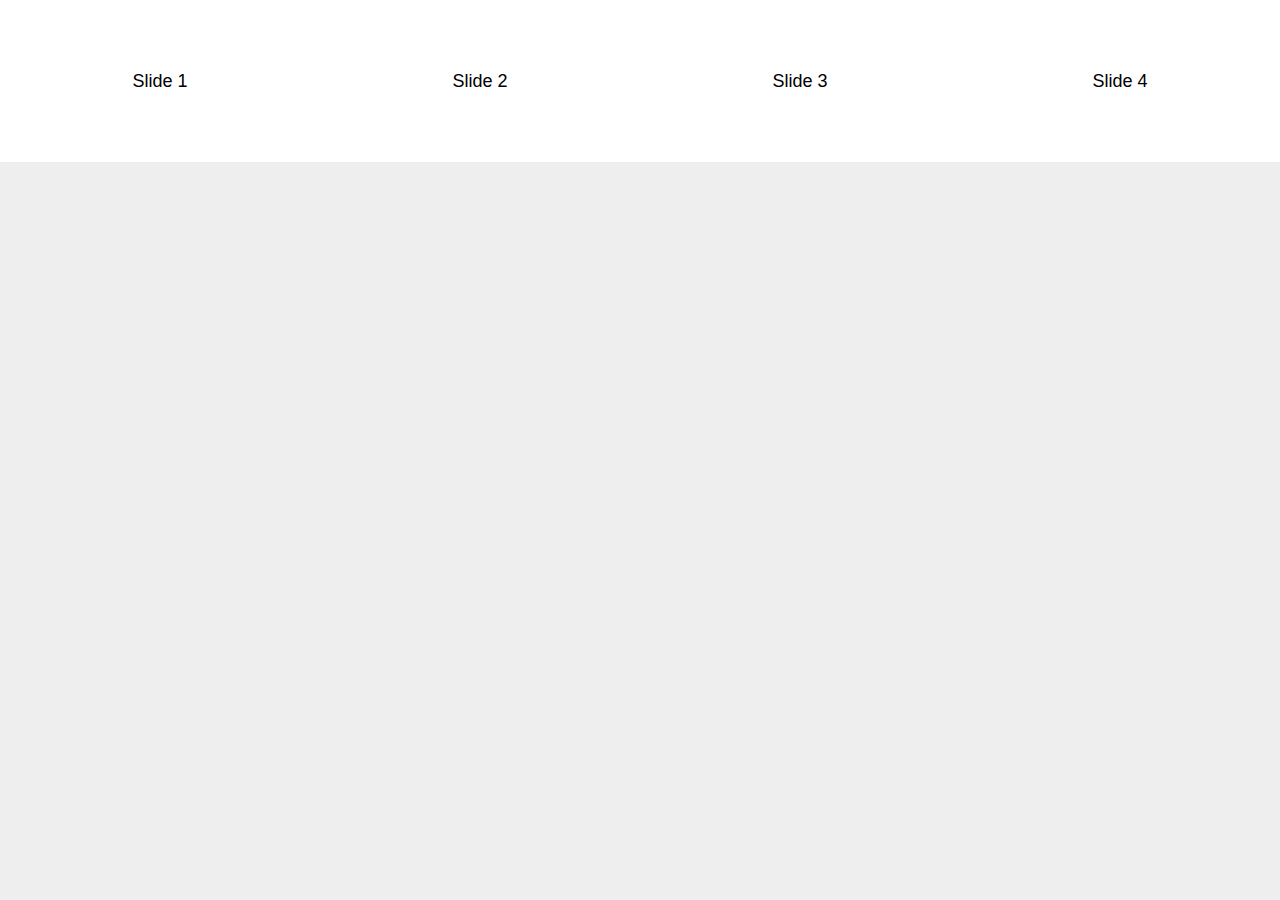
<file: demo.html>
<!DOCTYPE html>
<html lang="en">
<head>
    <meta charset="UTF-8">
    <meta http-equiv="X-UA-Compatible" content="IE=edge,chrome=1">
    <meta name="viewport" content="width=device-width,initial-scale=1,user-scalable=no" />

    <title></title>
    <!--<link rel="stylesheet" href="css/stylesheet.css"/>-->
    <link rel="stylesheet" href="css/swiper.css"/>
    <script src="js/swiper.min.js"></script>
    <style>
        html{font-size:20px;}
        img{width:16rem;}
        body {
            background: #eee;
            font-family: Helvetica Neue, Helvetica, Arial, sans-serif;
            font-size: 14px;
            color:#000;
            margin: 0;
            padding: 0;
        }
        .swiper-container {
            height:2.025rem;
            /*width:16rem;*/
        }
        .swiper-slide {
            text-align: center;
            font-size: 18px;
            background: #fff;
            /*width: 60%;*/

            /* Center slide text vertically */
            display: -webkit-box;
            display: -ms-flexbox;
            display: -webkit-flex;
            display: flex;
            -webkit-box-pack: center;
            -ms-flex-pack: center;
            -webkit-justify-content: center;
            justify-content: center;
            -webkit-box-align: center;
            -ms-flex-align: center;
            -webkit-align-items: center;
            align-items: center;
        }
        .swiper-slide:nth-child(2n) {
            width: 40%;
        }
        .swiper-slide:nth-child(3n) {
            width: 20%;
        }
    </style>
</head>
<body>
<div class="swiper-container">
    <div class="swiper-wrapper">
        <div class="swiper-slide">Slide 1</div>
        <div class="swiper-slide">Slide 2</div>
        <div class="swiper-slide">Slide 3</div>
        <div class="swiper-slide">Slide 4</div>
        <div class="swiper-slide">Slide 5</div>
        <div class="swiper-slide">Slide 6</div>
        <div class="swiper-slide">Slide 7</div>
        <div class="swiper-slide">Slide 8</div>
        <div class="swiper-slide">Slide 9</div>
        <div class="swiper-slide">Slide 10</div>
    </div>
    <!-- Add Pagination -->
    <!--<div class="swiper-pagination"></div>-->
</div>

<script>
    ;(function(win,doc){
        win.onload=win.onresize=function(){
            doc.documentElement.style.fontSize = doc.documentElement.clientWidth*20/320+'px';
        };
    })(window,document);
    var swiper = new Swiper('.swiper-container', {
//        pagination: '.swiper-pagination',
        slidesPerView: 4,
//        centeredSlides: true,
        paginationClickable: true,
//        spaceBetween: 30
    });
</script>
</body>
</html>
</file>
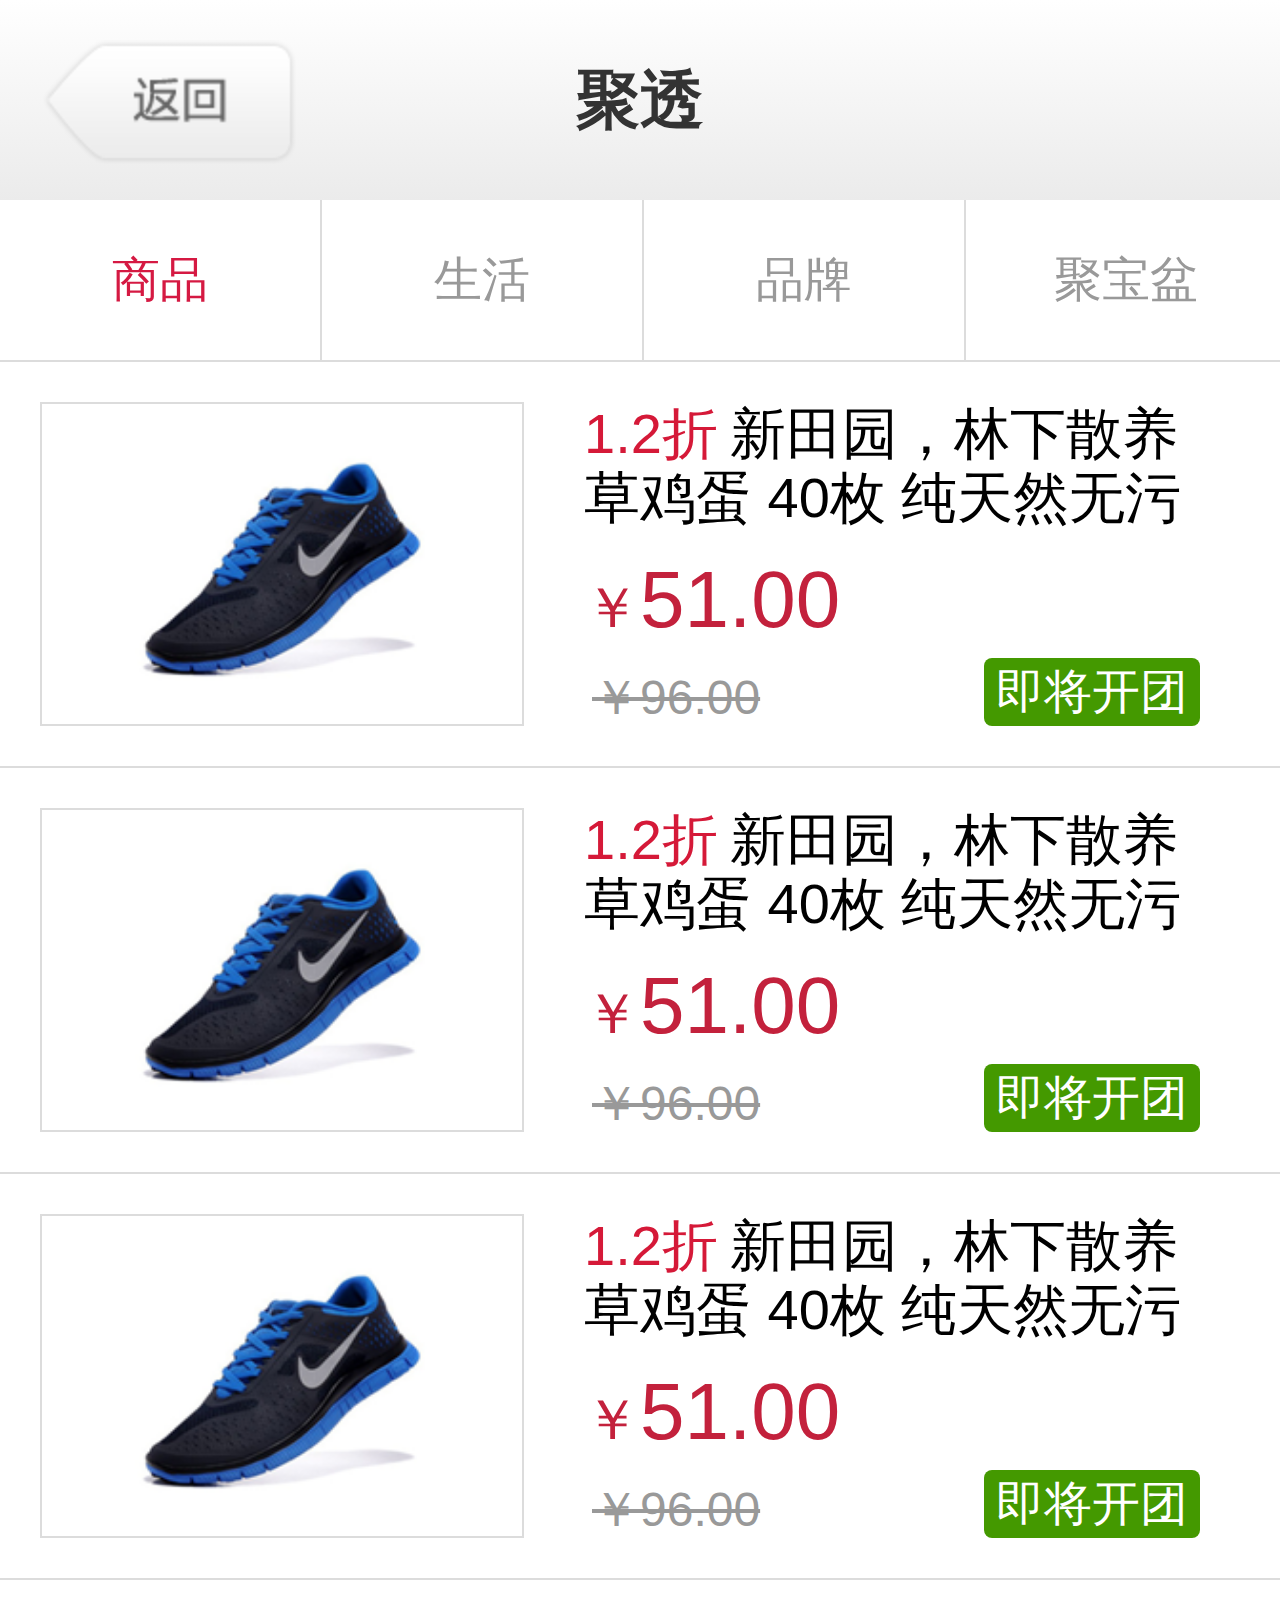
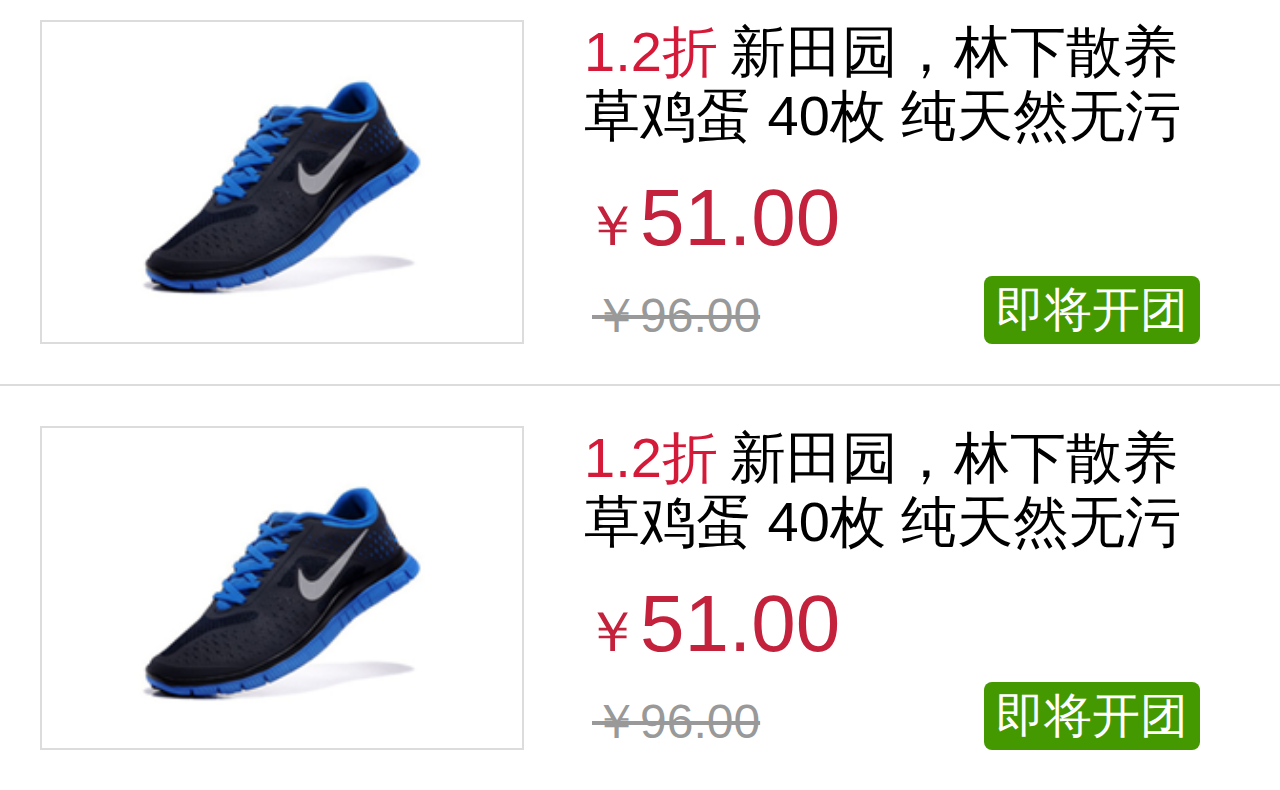
<file: jutou.html>
<!DOCTYPE html>
<html lang="en">
<head>
    <meta charset="UTF-8">
    <meta http-equiv="X-UA-Compatible" content="IE=edge,chrome=1">
    <meta name="viewport" content="width=device-width,initial-scale=1,user-scalable=no" />

    <title>聚透</title>
    <link rel="stylesheet" href="css/swiper.css"/>
    <link rel="stylesheet" href="css/stylesheet.css"/>
</head>
<body>
<!-- 头部 -->
<header>
    <a href="brand.html" class="back">返回</a>
    <h2>聚透</h2>
    <!--<a href="javascript:;" class="classify">分类</a>-->
</header>
<!-- 菜单 -->
<section class="swiper-container menu swiper1">
    <div class="swiper-wrapper" style="margin-top: 0;">
        <a class="menu-slide" href="wares.html">商品</a>
        <a class="menu-slide" href="life.html">生活</a>
        <a class="menu-slide" href="brand.html">品牌</a>
        <a class="menu-slide" href="cornucopia.html">聚宝盆</a>
        <a class="menu-slide" href="cornucopia.html">聚宝盆</a>
        <a class="menu-slide" href="cornucopia.html">聚宝盆</a>
        <a class="menu-slide" href="cornucopia.html">聚宝盆</a>
        <a class="menu-slide" href="cornucopia.html">聚宝盆</a>
        <a class="menu-slide" href="cornucopia.html">聚宝盆</a>
        <a class="menu-slide" href="cornucopia.html">聚宝盆</a>
    </div>
</section>
<section class="wares-list">
    <ul>
        <li>
            <img src="images/sp_04.png" alt=""/>
            <div class="img-border"></div>
            <p><em>1.2折</em>新田园，林下散养草鸡蛋 40枚 纯天然无污</p>
            <span>￥51.00<i class="wares-block">￥96.00</i></span>
            <a href="#" class="btn-5">即将开团</a>
        </li>
        <li>
            <img src="images/sp_04.png" alt=""/>
            <div class="img-border"></div>
            <p><em>1.2折</em>新田园，林下散养草鸡蛋 40枚 纯天然无污</p>
            <span>￥51.00<i class="wares-block">￥96.00</i></span>
            <a href="#" class="btn-5">即将开团</a>
        </li>
        <li>
            <img src="images/sp_04.png" alt=""/>
            <div class="img-border"></div>
            <p><em>1.2折</em>新田园，林下散养草鸡蛋 40枚 纯天然无污</p>
            <span>￥51.00<i class="wares-block">￥96.00</i></span>
            <a href="#" class="btn-5">即将开团</a>
        </li>
        <li>
            <img src="images/sp_04.png" alt=""/>
            <div class="img-border"></div>
            <p><em>1.2折</em>新田园，林下散养草鸡蛋 40枚 纯天然无污</p>
            <span>￥51.00<i class="wares-block">￥96.00</i></span>
            <a href="#" class="btn-5">即将开团</a>
        </li>
        <li>
            <img src="images/sp_04.png" alt=""/>
            <div class="img-border"></div>
            <p><em>1.2折</em>新田园，林下散养草鸡蛋 40枚 纯天然无污</p>
            <span>￥51.00<i class="wares-block">￥96.00</i></span>
            <a href="#" class="btn-5">即将开团</a>
        </li>
    </ul>
</section>

<script src="js/swiper.min.js"></script>
<script src="js/swiper-menu.js"></script>

<script>
    ;(function(win,doc){
        win.onload=win.onresize=function(){
            doc.documentElement.style.fontSize = doc.documentElement.clientWidth*20/320+'px';
        };
    })(window,document);

</script>
</body>
</html>
</file>
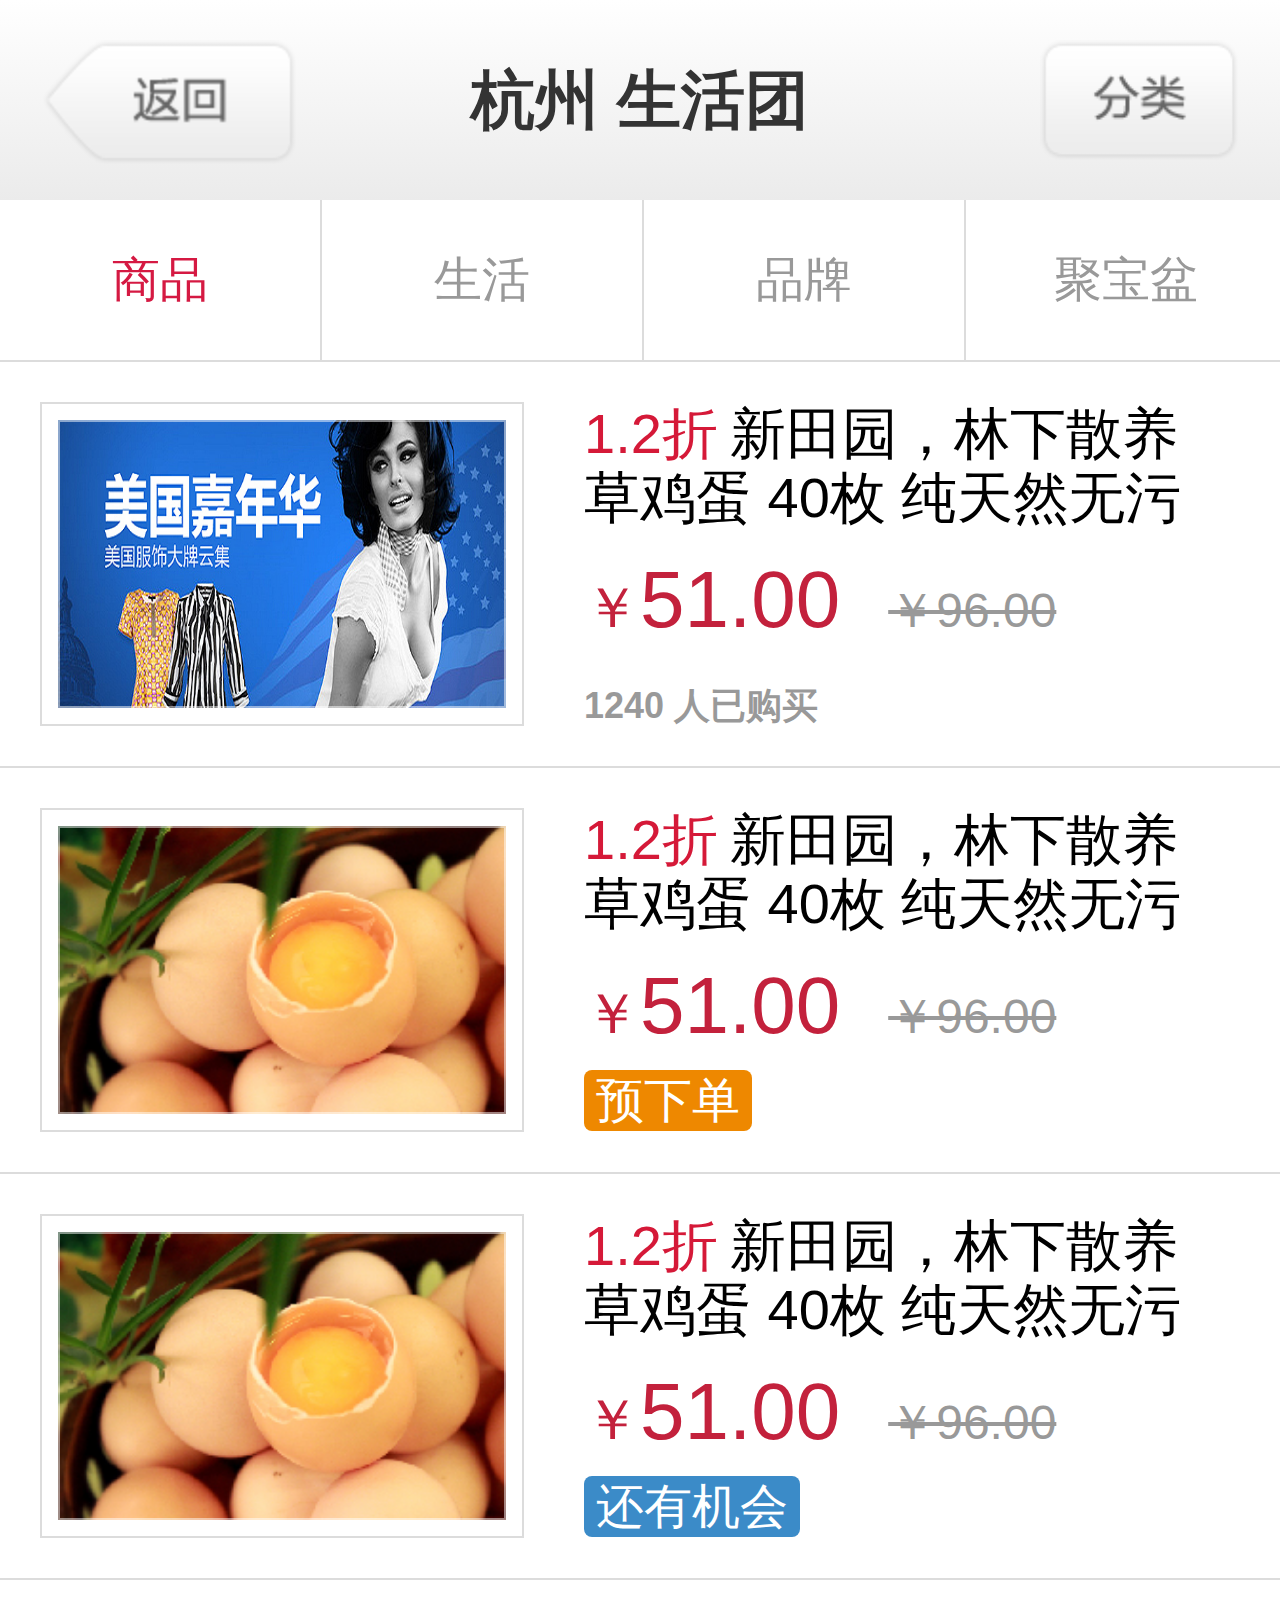
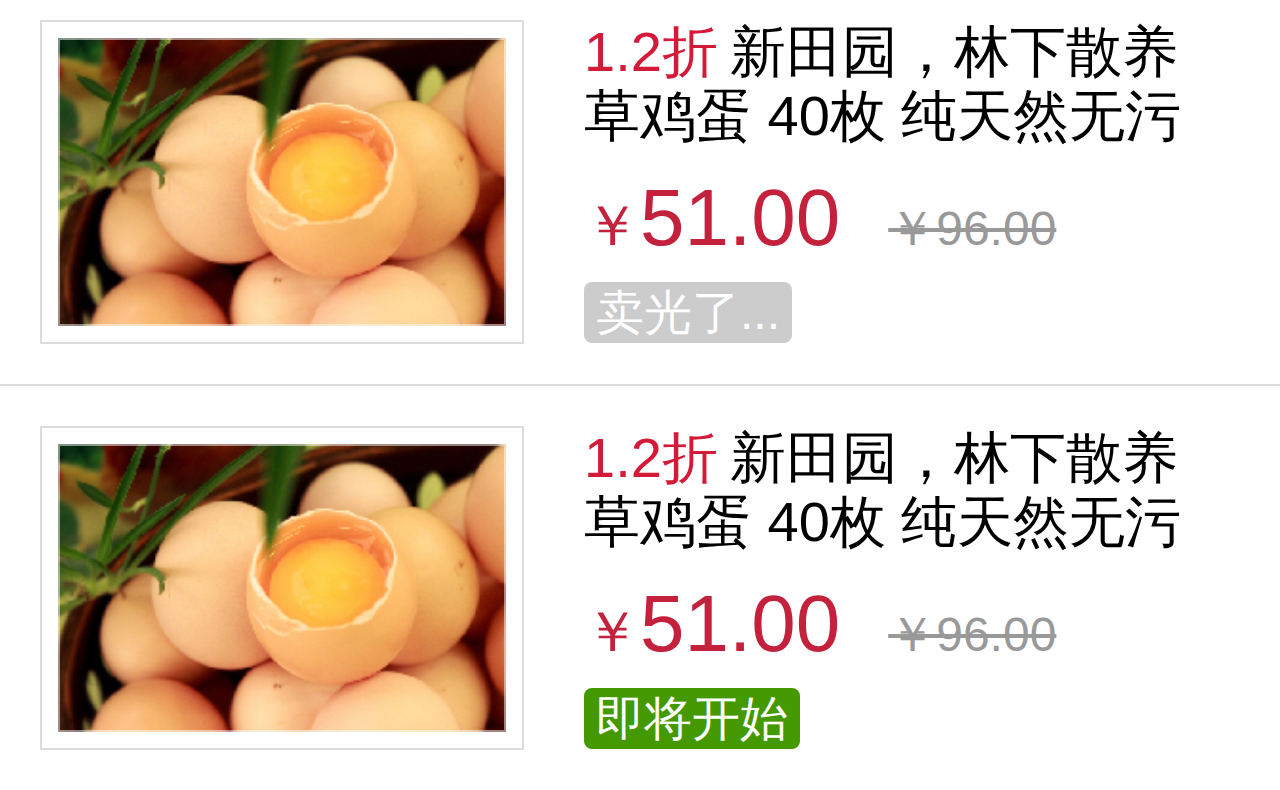
<file: life.html>
<!DOCTYPE html>
<html lang="en">
<head>
    <meta charset="UTF-8">
    <meta http-equiv="X-UA-Compatible" content="IE=edge,chrome=1">
    <meta name="viewport" content="width=device-width,initial-scale=1,user-scalable=no" />

    <title>生活团</title>
    <link rel="stylesheet" href="css/swiper.css"/>
    <link rel="stylesheet" href="css/stylesheet.css"/>
</head>
<body>
<!-- 头部 -->
<header>
    <a href="index.html" class="back">返回</a>
    <h2>杭州 生活团</h2>
    <a href="javascript:;" class="classify">分类</a>
</header>
<!-- 菜单 -->
<section class="swiper-container menu swiper1">
    <div class="swiper-wrapper" style="margin-top: 0;">
        <a class="menu-slide" href="wares.html">商品</a>
        <a class="menu-slide" href="life.html">生活</a>
        <a class="menu-slide" href="brand.html">品牌</a>
        <a class="menu-slide" href="cornucopia.html">聚宝盆</a>
        <a class="menu-slide" href="cornucopia.html">聚宝盆</a>
        <a class="menu-slide" href="cornucopia.html">聚宝盆</a>
        <a class="menu-slide" href="cornucopia.html">聚宝盆</a>
        <a class="menu-slide" href="cornucopia.html">聚宝盆</a>
        <a class="menu-slide" href="cornucopia.html">聚宝盆</a>
        <a class="menu-slide" href="cornucopia.html">聚宝盆</a>
    </div>
</section>
<section class="wares-list">
    <ul>
        <li>
            <img src="images/banner_1.jpg" alt=""/>
            <div class="img-border"></div>
            <p><em>1.2折</em>新田园，林下散养草鸡蛋 40枚 纯天然无污</p>
            <span>￥51.00<i>￥96.00</i></span>
            <strong>1240 人已购买</strong>
        </li>
        <li>
            <img src="images/sp_03.png" alt=""/>
            <div class="img-border"></div>
            <p><em>1.2折</em>新田园，林下散养草鸡蛋 40枚 纯天然无污</p>
            <span>￥51.00<i>￥96.00</i></span>
            <a href="#" class="btn-1">预下单</a>
        </li>
        <li>
            <img src="images/sp_03.png" alt=""/>
            <div class="img-border"></div>
            <p><em>1.2折</em>新田园，林下散养草鸡蛋 40枚 纯天然无污</p>
            <span>￥51.00<i>￥96.00</i></span>
            <a href="#" class="btn-2">还有机会</a>
        </li>
        <li>
            <img src="images/sp_03.png" alt=""/>
            <div class="img-border"></div>
            <p><em>1.2折</em>新田园，林下散养草鸡蛋 40枚 纯天然无污</p>
            <span>￥51.00<i>￥96.00</i></span>
            <a href="#" class="btn-3">卖光了...</a>
        </li>
        <li>
            <img src="images/sp_03.png" alt=""/>
            <div class="img-border"></div>
            <p><em>1.2折</em>新田园，林下散养草鸡蛋 40枚 纯天然无污</p>
            <span>￥51.00<i>￥96.00</i></span>
            <a href="#" class="btn-4">即将开始</a>
        </li>
    </ul>
</section>

<script src="js/swiper.min.js"></script>
<script src="js/swiper-menu.js"></script>

<script>
    ;(function(win,doc){
        win.onload=win.onresize=function(){
            doc.documentElement.style.fontSize = doc.documentElement.clientWidth*20/320+'px';
        };
    })(window,document);


</script>
</body>
</html>
</file>
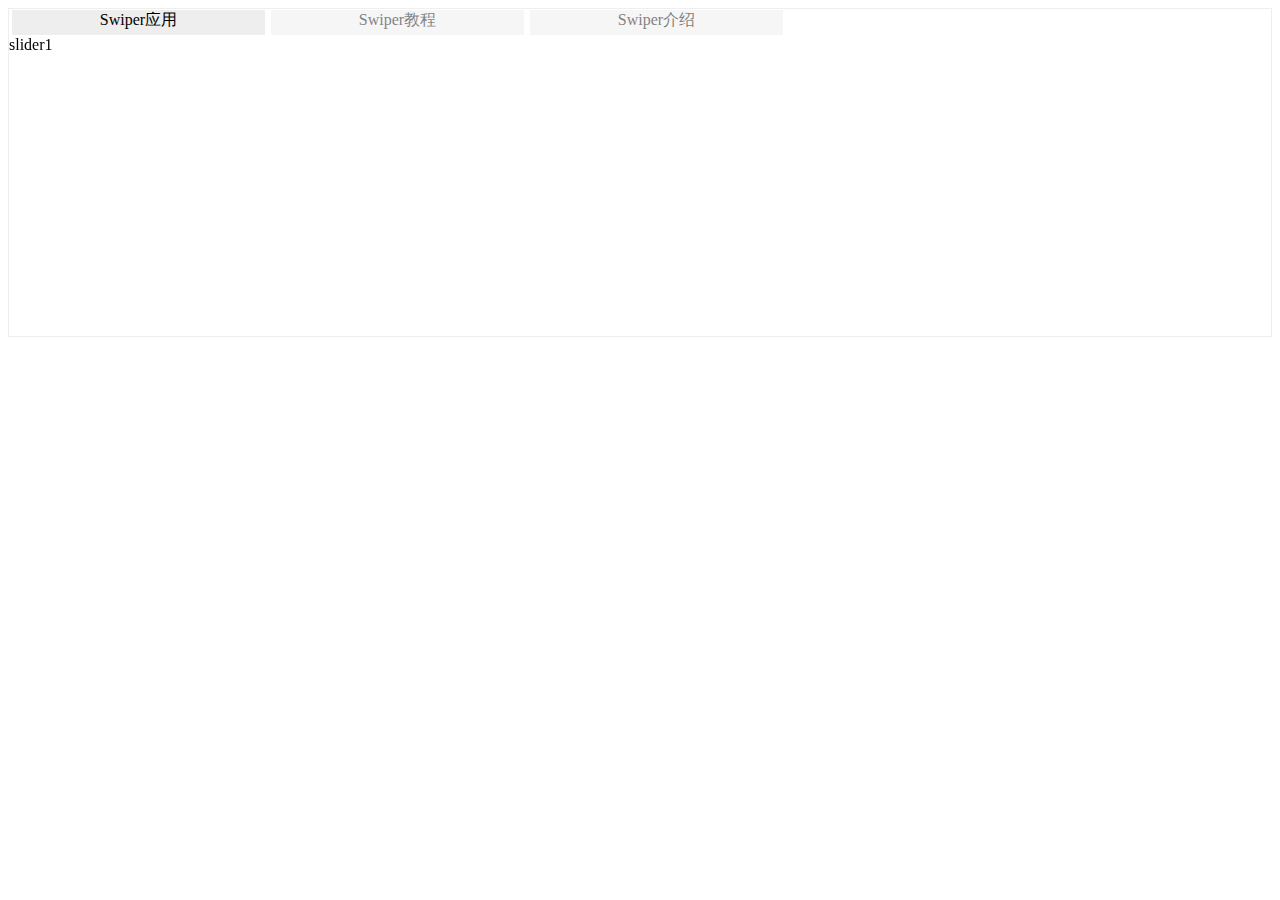
<file: swiper-tab.html>
<!DOCTYPE html>
<html lang="en">
<head>
    <meta charset="UTF-8">
    <meta http-equiv="X-UA-Compatible" content="IE=edge,chrome=1">
    <meta name="viewport" content="width=device-width,initial-scale=1,user-scalable=no" />

    <title></title>
    <!--<link rel="stylesheet" href="css/stylesheet.css"/>-->
    <link rel="stylesheet" href="css/swiper.css"/>
    <script src="js/swiper.min.js"></script>
    <style type="text/css">
        .swiper-container{
            border:1px solid #eee;
        }
        .my-pagination .swiper-pagination-bullet{
            width:253px;
            border:1px solid #fff;
            background:#eee;
            height:25px;
            text-align:center;
            border-radius:0;
            opacity: .5;
        }
        .my-pagination .swiper-pagination-bullet-active{
            opacity: 1;
        }
        .swiper-wrapper{
            height: 300px;
        }
    </style>
</head>
<body>
<div class="swiper-container swiper-container-horizontal">
    <div class="my-pagination swiper-pagination-clickable swiper-pagination-bullets"><span class="swiper-pagination-bullet swiper-pagination-bullet-active">Swiper应用</span><span class="swiper-pagination-bullet">Swiper教程</span><span class="swiper-pagination-bullet">Swiper介绍</span></div>
    <div class="swiper-wrapper">
        <div class="swiper-slide swiper-slide-active" style="width: 798px;">
            slider1</div>
        <div class="swiper-slide swiper-slide-next" style="width: 798px;">
            slider2</div>
        <div class="swiper-slide" style="width: 798px;">
            slider3</div>
    </div>
</div>

<script>
    var mySwiper = new Swiper('.swiper-container',{
        pagination: '.my-pagination',
        paginationClickable: true,
        paginationBulletRender: function (index, className) {
            switch (index) {
                case 0: name='Swiper应用';break;
                case 1: name='Swiper教程';break;
                case 2: name='Swiper介绍';break;
                default: name='';
            }
            return '<span class="' + className + '">' + name + '</span>';
        }
    })
</script>
</body>
</html>
</file>
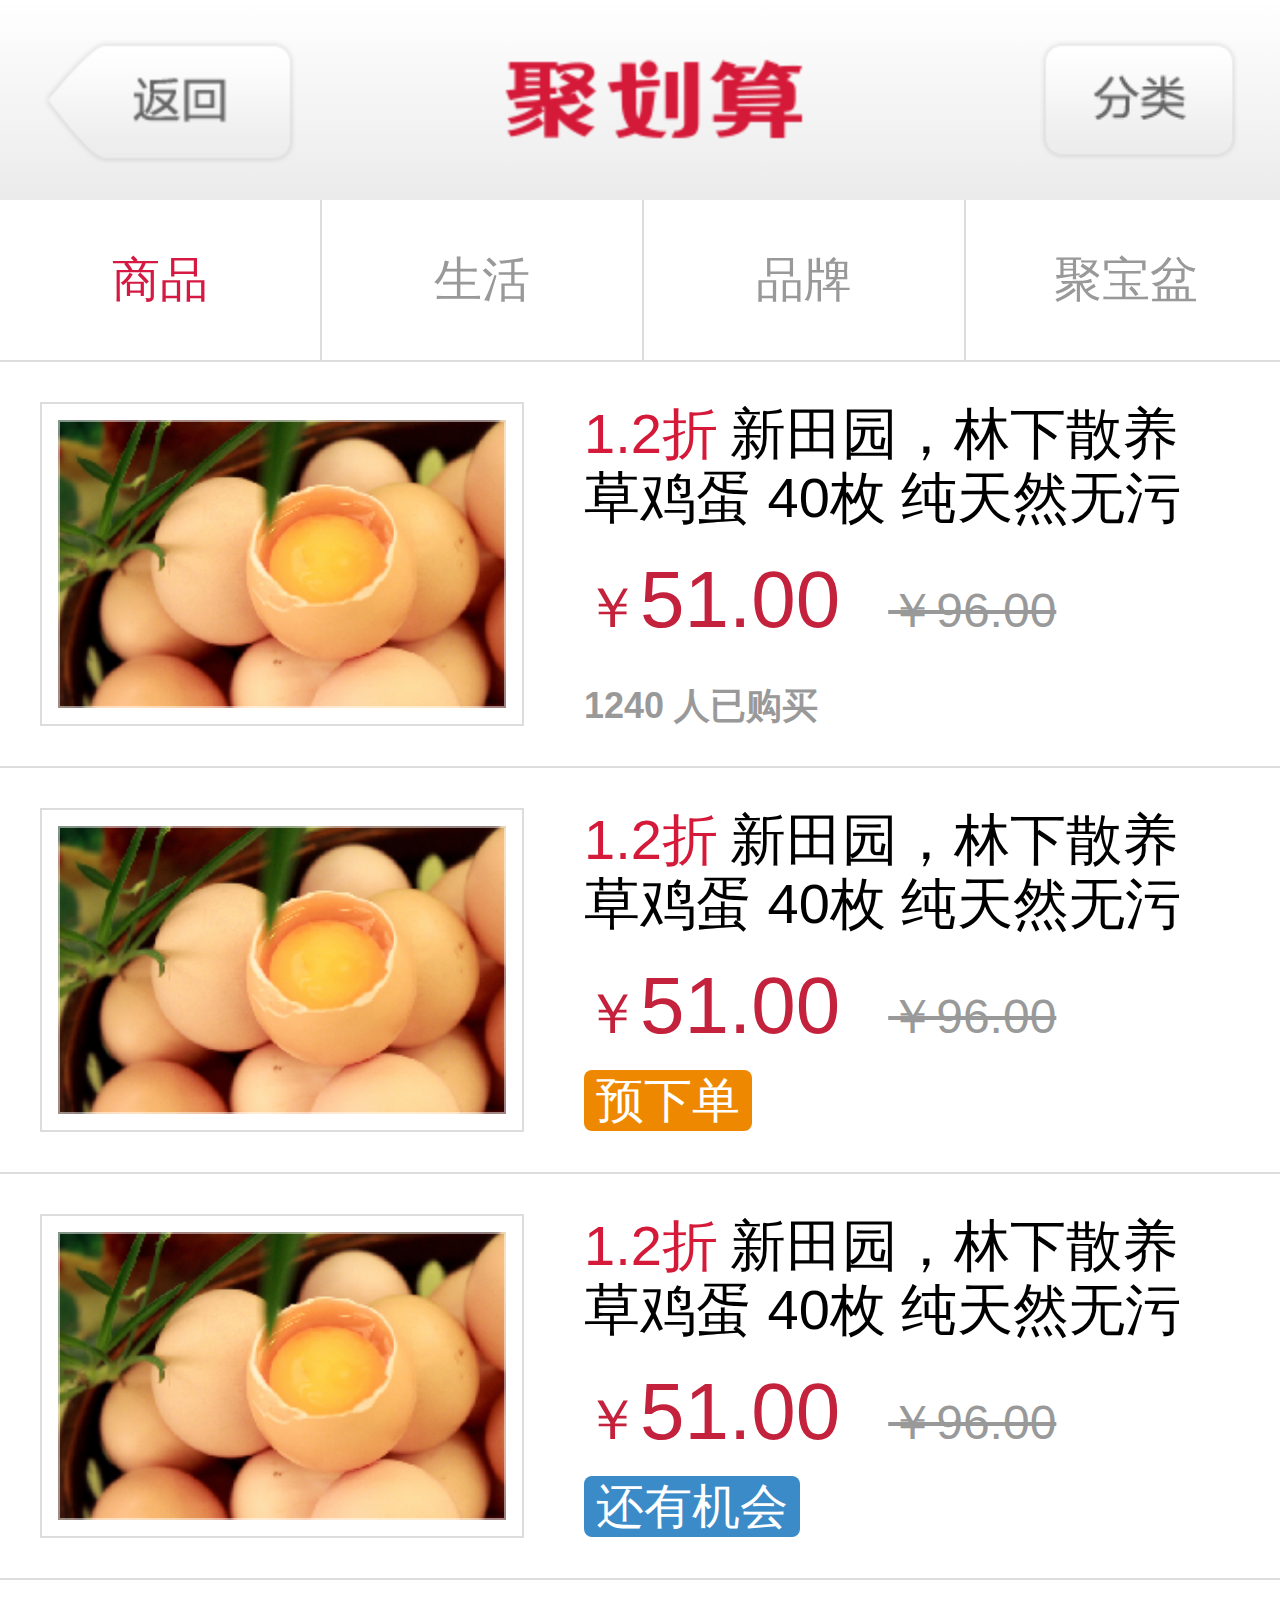
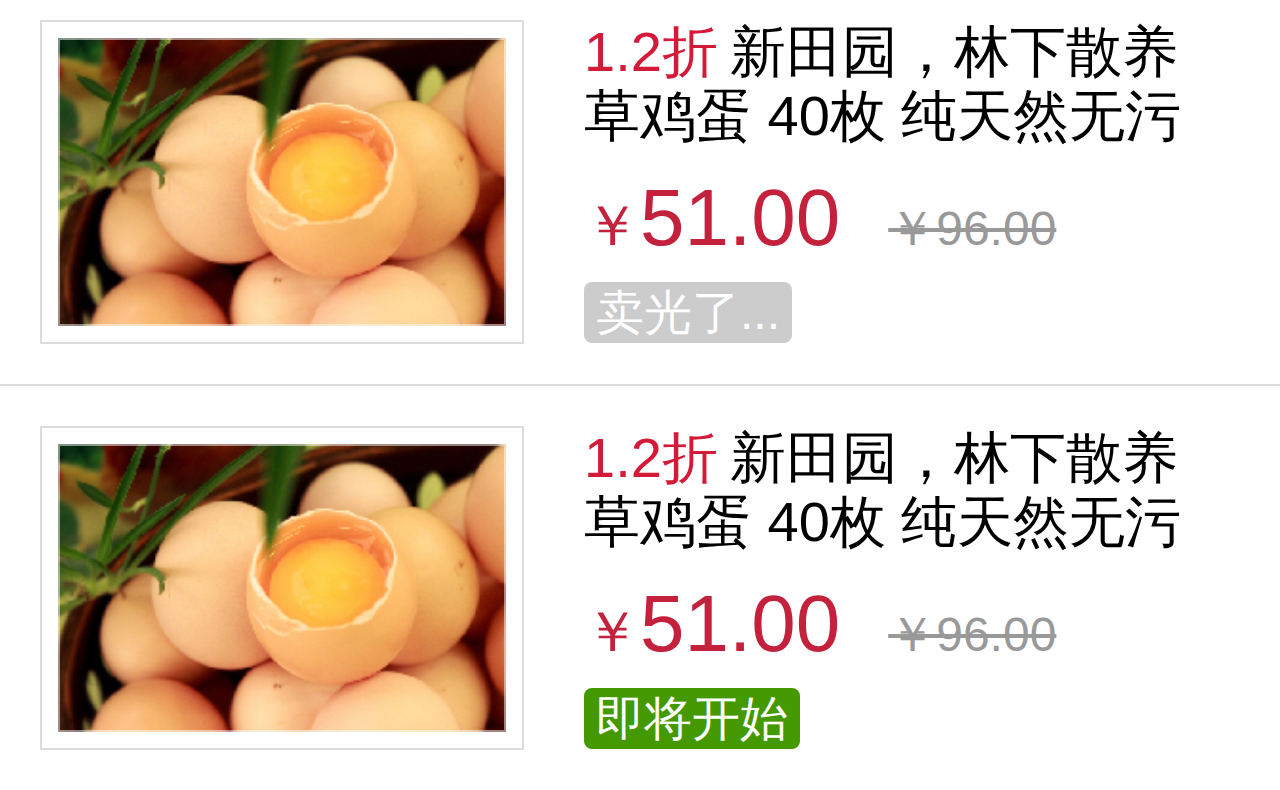
<file: wares.html>
<!DOCTYPE html>
<html lang="en">
<head>
    <meta charset="UTF-8">
    <meta http-equiv="X-UA-Compatible" content="IE=edge,chrome=1">
    <meta name="viewport" content="width=device-width,initial-scale=1,user-scalable=no" />

    <title>商品团</title>
    <link rel="stylesheet" href="css/swiper.css"/>
    <link rel="stylesheet" href="css/stylesheet.css"/>
</head>
<body>
<!-- 头部 -->
<header>
    <a href="index.html" class="back">返回</a>
    <img src="images/logo.png" alt=""/>
    <a href="javascript:;" class="classify">分类</a>
</header>
<!-- 菜单 -->
<section class="swiper-container menu swiper1">
    <div class="swiper-wrapper" style="margin-top: 0;">
        <a class="menu-slide" href="wares.html">商品</a>
        <a class="menu-slide" href="life.html">生活</a>
        <a class="menu-slide" href="brand.html">品牌</a>
        <a class="menu-slide" href="cornucopia.html">聚宝盆</a>
        <a class="menu-slide" href="cornucopia.html">聚宝盆</a>
        <a class="menu-slide" href="cornucopia.html">聚宝盆</a>
        <a class="menu-slide" href="cornucopia.html">聚宝盆</a>
        <a class="menu-slide" href="cornucopia.html">聚宝盆</a>
        <a class="menu-slide" href="cornucopia.html">聚宝盆</a>
        <a class="menu-slide" href="cornucopia.html">聚宝盆</a>
    </div>
</section>
<section class="wares-list">
    <ul>
        <li>
            <img src="images/sp_03.png" alt=""/>
            <div class="img-border"></div>
            <p><em>1.2折</em>新田园，林下散养草鸡蛋 40枚 纯天然无污</p>
            <span>￥51.00<i>￥96.00</i></span>
            <strong>1240 人已购买</strong>
        </li>
        <li>
            <img src="images/sp_03.png" alt=""/>
            <div class="img-border"></div>
            <p><em>1.2折</em>新田园，林下散养草鸡蛋 40枚 纯天然无污</p>
            <span>￥51.00<i>￥96.00</i></span>
            <a href="#" class="btn-1">预下单</a>
        </li>
        <li>
            <img src="images/sp_03.png" alt=""/>
            <div class="img-border"></div>
            <p><em>1.2折</em>新田园，林下散养草鸡蛋 40枚 纯天然无污</p>
            <span>￥51.00<i>￥96.00</i></span>
            <a href="#" class="btn-2">还有机会</a>
        </li>
        <li>
            <img src="images/sp_03.png" alt=""/>
            <div class="img-border"></div>
            <p><em>1.2折</em>新田园，林下散养草鸡蛋 40枚 纯天然无污</p>
            <span>￥51.00<i>￥96.00</i></span>
            <a href="#" class="btn-3">卖光了...</a>
        </li>
        <li>
            <img src="images/sp_03.png" alt=""/>
            <div class="img-border"></div>
            <p><em>1.2折</em>新田园，林下散养草鸡蛋 40枚 纯天然无污</p>
            <span>￥51.00<i>￥96.00</i></span>
            <a href="#" class="btn-4">即将开始</a>
        </li>
    </ul>
</section>



<script src="js/swiper.min.js"></script>
<script src="js/swiper-menu.js"></script>

<script>
    ;(function(win,doc){
        win.onload=win.onresize=function(){
            doc.documentElement.style.fontSize = doc.documentElement.clientWidth*20/320+'px';
        };
    })(window,document);


</script>
</body>
</html>
</file>
<file: css/stylesheet.css>
@charset "utf-8";
/* CSS Document */
/* reset */
body,h1,h2,h3,h4,h5,h6,div,dl,dt,dd,ul,ol,li,p,blockquote,pre,hr,figure,table,caption,th,td,form,fieldset,legend,input,button,textarea,menu{margin:0;padding:0;}
header,footer,section,article,aside,nav,hgroup,address,figure,figcaption,menu,details{display:block;  }
table{border-collapse:collapse;border-spacing:0;}
caption,th{text-align:left;font-weight:normal;}
body,fieldset,img,iframe,abbr{border:0;}
i,cite,em,var,address,dfn{font-style:normal;}
[hidefocus],summary{outline:0;}
li{list-style:none;}
h1,h2,h3,h4,h5,h6,small{font-size:100%;}
sup,sub{font-size:83%;}
pre,code,kbd,samp{font-family:inherit;}
q:before,q:after{content:none;}
textarea{overflow:auto;resize:none;}
label,summary{cursor:default;}
a,button{cursor:pointer;}
h1,h2,h3,h4,h5,h6,em,strong,b{font-weight:bold;}
del,ins,u,s,a,a:hover{text-decoration:none;}
body,textarea,input,button,select,keygen,legend{font:12px/1.14 arial,\5b8b\4f53;color:#333;outline:0;}
body{background:#fff;}
a{color:#333;}
a:hover{ color:#3da636;}
body{font-family:"微软雅黑", Arial, Helvetica, sans-serif;height:auto;width:100%;}
html{font-size:20px;}
img{width:16rem;}
/*浮动*/
.fl{ float:left;}
.fr{float:right;}

/*清除浮动*/
.clearfix:before , .clearfix:after{ content:""; display:table; }
.clearfix:after { clear:both; overflow:hidden;  }
.clearfix { zoom:1;/* IE  */ }

/*超出范围用省略号代替*/
.ellipsis { overflow:hidden; white-space:nowrap; text-overflow:ellipsis; letter-spacing:1px; }

/*改变选中后的文本颜色*/
.selectTextColor::selection  { background:#C60; color:#0F9; }
.selectTextColor::-moz-selection  { background:#C60; color:#0F9; }


.warp{
    width: 16rem;
}
header{
    width: 16rem;
    height: 2.5rem;
    text-align: center;
    background:-webkit-linear-gradient(#fff,#ebebeb);
    background:linear-gradient(#fff,#ebebeb);
    position: relative;
    top:0;
    left:0;
}
header .back{
    width: 3.25rem;
    height: 1.6rem;
    background:url(../images/back.png) no-repeat;
    background-size:100%;
    text-indent: -9999px;
    position: absolute;
    left:0.5rem;
    top:0.5rem;
}
header .classify{
    width: 2.5rem;
    height: 1.6rem;
    background:url(../images/classify.png) no-repeat;
    background-size:100%;
    text-indent: -9999px;
    position: absolute;
    right:0.5rem;
    top:0.5rem;
}
header img{
    width: 9.4rem;
    margin-top: 0.15rem;
}
header h2{
    color: #333;
    font-size: 0.8rem;
    line-height: 2.5rem;
}


.swiper-container {
    height: 7.25rem;
}
.swiper-wrapper{
    margin-top: -0.775rem;
}
.swiper-slide {
    text-align: center;
    /*font-size: 18px;*/
    background: #fff;

    /* Center slide text vertically */
    display: -webkit-box;
    /*display: -ms-flexbox;*/
    display: -webkit-flex;
    display: flex;
    -webkit-box-pack: center;
    /*-ms-flex-pack: center;*/
    -webkit-justify-content: center;
    justify-content: center;
    -webkit-box-align: center;
    /*-ms-flex-align: center;*/
    -webkit-align-items: center;
    align-items: center;
}
nav{
    width: 15rem;
    padding: 0.5rem 0.5rem 0.6rem;
}
nav ul{
    overflow: hidden;
}
nav ul li{
    width: 3.75rem;
    float: left;
    text-align: center;
}
nav ul li img {
    width: 2rem;
    height: 2rem;
    margin-bottom: 0.45rem;
    border-radius:50%;
}
nav ul li a{
    color: #999999;
    font-size: 0.6rem;
    display: block;
    margin-bottom: 1rem;
}

.hot{
    padding: 0 0.5rem;
}
.hot h2{
    color: #333333;
    font-size: 0.7rem;
    line-height: 0.75rem;
    padding-left: 0.6rem;
    border-left:0.1rem solid #d51938;
    margin-bottom: 0.5rem;
    position: relative;
}
.hot h2 em{
    position: absolute;
    right: 0;
}
.hot ul{
    border-top:0.1rem solid #dcdcdc;
    padding-top: 0.75rem;
}
.hot ul li{
    margin-bottom: 0.5rem;
    overflow: hidden;
}
.hot ul li span,
.hot ul li img,
.hot ul li .details{
    float:left;
    display:block;
}
.hot ul li span{
    width: 1.5rem;
    height: 3rem;
    font-size: 1.2rem;
    color: #ffffff;
    font-family: Arial;
    text-align: center;
    line-height: 3rem;
}
.hot ul li:nth-child(1) span{
    background-color:hsl(0,100%,50%);
}
.hot ul li:nth-child(2) span{
    background-color:hsl(10,100%,50%);
}
.hot ul li:nth-child(3) span{
    background-color:hsl(15,100%,50%);
}
.hot ul li:nth-child(4) span{
    background-color:hsl(20,100%,50%);
}
.hot ul li:nth-child(5) span{
    background-color:hsl(25,100%,50%);
}
.hot ul li:nth-child(6) span{
    background-color:hsl(30,100%,50%);
}
.hot ul li:nth-child(7) span{
    background-color:hsl(40,100%,50%);
}
.hot ul li:nth-child(8) span{
    background-color:hsl(45,100%,50%);
}
.hot ul li:nth-child(9) span{
    background-color:hsl(50,100%,50%);
}
.hot ul li:nth-child(10) span{
    background-color:hsl(55,100%,50%);
}
.hot ul li img{
    width: 4.5rem;
    height: 3rem;
}
.hot ul li .details{
    width: 9rem;
    height: 2.3rem;
    padding-top: 0.7rem;
    background-color:#f4f4f4;
    position: relative;
}
.hot ul li .details em{
    width: 4rem;
    display:block;
    color: #999999;
    font-size: 0.6rem;
    padding-left: 0.55rem;
    margin-bottom: 0.35rem;
}
.hot ul li .details i{
    padding-left: 0.65rem;
    text-decoration: line-through;
}
.hot ul li .details a{
    position: absolute;
    right: 0;
    top:50%;
    margin-top: -0.325rem;
    padding-right: 1.5rem;
    color: #d51938;
    font-size: 0.8rem;
    background:url(../images/next-icon.png) no-repeat right;
}

.sptuan,
.shtuan,
.pptuan,
.download{
    width: 15rem;
    text-align: center;
    margin: 0 auto 0.5rem;
}

.sptuan,
.pptuan,
.download{
    font-size: 0.7rem;
    display:-webkit-box;
    display:box;
    -webkit-box-pack:center;
    -webkit-box-align:center;
    box-pack:center;
    box-align:center;
}
.sptuan a,
.pptuan a{
    color: #666666;
}
.sptuan{
    height: 2rem;
    background-color:#f5f5f5;
}
.pptuan{
    height: 2.25rem;
    background:#f5f5f5 url(../images/next-icon.png) no-repeat right;
}

.shtuan{
    overflow: hidden;
}
.shtuan span{
    width: 3.75rem;
    height: 8.1rem;
    font-size: 0.7rem;
    color: #ffffff;
    padding-top: 0.7rem;
    float: left;
}
.shtuan span.commodity{
    background:#da3809 url(../images/shtuan_03.png) no-repeat left bottom;
    background-size:100%;
}
.shtuan span.life{
    background:#18a78c url(../images/shtuan_04.png) no-repeat left bottom;
    background-size:100%;
}
.shtuan span.brand{
    background:#838383 url(../images/shtuan_05.png) no-repeat left bottom;
    background-size:100%;
}
.shtuan ul{
    width: 11.25rem;
    float: right;
    overflow: hidden;
    border-bottom:1px solid #eeeeee;
}
.shtuan li{
    width: 3.70rem;
    height: 2.17rem;
    float: left;
    display:-webkit-box;
    display:box;
    -webkit-box-pack:center;
    -webkit-box-align:center;
    box-pack:center;
    box-align:center;
    border-top:1px solid #eeeeee;
    border-right:1px solid #eeeeee;
}
.shtuan li a{
    width: 3rem;
    display:block;
    color: #999999;
    font-size: 0.7rem;
    white-space: nowrap; /*保留文字间的空白*/
    overflow: hidden;  /*超出部分隐藏，*/
    text-overflow: ellipsis; /*超出部分显示成... */
}
.shtuan li:nth-child(1) a,
.shtuan li:nth-child(5) a,
.shtuan li:nth-child(7) a{
    color: #d51942;
}

.download{
    border-right: 1px solid #dcdcdc;
}
.download a{
    height: 1.25rem;
    padding-top: 2.75rem;
    font-size: 0.6rem;
    color: #999;
    display:block;
    -webkit-box-flex:1;
    border-left: 1px solid #dcdcdc;
    border-top: 1px solid #dcdcdc;
    border-bottom: 1px solid #dcdcdc;
}
.download a:nth-child(1){
    background:url(../images/download-icon-1.png) no-repeat center 0.8rem;
}
.download a:nth-child(2){
    background:url(../images/download-icon-2.png) no-repeat center 0.8rem;
}
.download a:nth-child(3){
    background:url(../images/download-icon-3.png) no-repeat center 0.8rem;
}

footer{
    padding-bottom: 1rem;
    background-color:#eeeeee;
}
footer nav{
    height: 2.2rem;
    line-height: 2.2rem;
    position: relative;
    background-color:#f8f8f8;
}
footer nav a{
    color: #333333;
    font-size: 0.7rem;
}
footer nav a:nth-child(1){
    margin-left: 0.75rem;
    margin-right: 1.2rem;
}
footer nav a:nth-child(3){
    position: absolute;
    right: 0.7rem;
}
footer nav a:nth-child(3) i{
    width: 0;
    height: 0;
    border-left: 0.25rem solid transparent;
    border-right: 0.25rem solid transparent;
    border-top: 0.5rem solid #999999;
    display: inline-block;
    margin-left: 0.5rem;
}

footer .footer-btn{
    text-align: center;
    padding-top: 1rem;
}
footer .footer-btn a{
    font-size: 0.6363rem;
    color: #333333;
}
footer .footer-btn a:first-child{
    margin-right: 0.65rem;
}
footer .footer-btn p{
    font-size: 0.55rem;
    color: #999999;
    text-align: center;
    padding-top: 0.75rem;
    padding-bottom: 0.7rem;
}
footer .addto{
    width: 13rem;
    height: 4rem;
    background:#282828;
    background-size:24%;
    margin: 0 auto;
    border-radius:0.35rem;
    position: relative;
}
.addto i{
    width: 0;
    height: 0;
    border-left: 0.5rem solid transparent;
    border-right: 0.5rem solid transparent;
    border-top: 0.5rem solid #282828;
    position: absolute;
    bottom:-0.4rem;
    left:50%;
    margin-left: -0.5rem;
}
.addto em{
    width: 2.9rem;
    height: 2.85rem;
    background:url("../images/Rectangle-121.png") no-repeat left;
    background-size:100%;
    position: absolute;
    top:0.575rem;
    left:0.55rem;
}
.addto p{
    font-size: 0.7rem;
    color: #ffffff;
    line-height: 1.5rem;
    margin-top: 0.5rem;
    position: absolute;
    left:4.3rem;
}
.addto p a{
    width: 1rem;
    height: 1.6rem;
    background:url(../images/Rounded-2.png) no-repeat left;
    background-size:100%;
    margin-left: 0.85rem;
    position: absolute;
    top:-0.2rem;
}

/* 二级商品团 */
.menu{
    height:2.025rem;
}
.menu a.menu-slide{
    height: 2rem;
    line-height: 2rem;
    font-size: 0.6rem;
    color:#999999;
    border-left: 0.025rem solid #dcdcdc;
    border-bottom: 0.025rem solid #dcdcdc;
    text-align:center;
    position: relative;

    /* Center slide text vertically*/
    display: -webkit-box;
    display: -ms-flexbox;
    display: -webkit-flex;
    display: flex;
    -webkit-box-pack: center;
    -ms-flex-pack: center;
    -webkit-justify-content: center;
    justify-content: center;
    -webkit-box-align: center;
    -ms-flex-align: center;
    -webkit-align-items: center;
    align-items: center;
    -webkit-flex-shrink: 0;
    -ms-flex: 0 0 auto;
    flex-shrink: 0;
}
.menu a:first-child{
    border-left:none;
}
.menu a.menu-cur{
    color:#d51942;
}










.wares-list li{
    padding: 0.5rem 1rem 0.5rem 0.5rem;
    border-top:0.025rem solid #dcdcdc;
    overflow: hidden;
    position: relative;
}
.wares-list li:first-child{
    border-top:none;
}
.wares-list li img{
    width: 5.6rem;
    height: 3.6rem;
    padding: 0.2rem;
    border:0.025rem solid #dcdcdc;
    float: left;
    margin-right: 0.75rem;
}
.wares-list li div.img-border{
    content:'';
    width: 5.55rem;
    height: 3.55rem;
    border:0.05rem solid rgba(255,255,255,0.5);
    margin-top: 0.2rem;
    margin-left: 0.2rem;
    position: absolute;
}
.wares-list li p{
    width: 7.65rem;
    font-size: 0.7rem;
    color: #000;
    float: left;
    line-height: 0.8rem;
    margin-bottom: 0.3rem;
}
.wares-list li p em{
    color: #d51938;
    font-weight: 100;
    margin-right: 0.15rem;
}
.wares-list li span{
    display:block;
    color: #c3213c;
    font-size: 1rem;
    padding-bottom: 0.25rem;
}
.wares-list li span:first-letter{
    font-size: 0.7rem;
}
.wares-list li span i{
    font-size: 0.6rem;
    color: #999;
    margin-left: 0.6rem;
    text-decoration: line-through;
}
.wares-list li span i.wares-block{
    position: absolute;
    bottom: 0.5rem;
    left:6.8rem;
}
.wares-list li strong{
    font-size: 0.45rem;
    color: #999999;
    display:block;
    padding-top: 0.25rem;
}
.wares-list li a{
    color: #ffffff;
    line-height: 0.75rem;
    font-size: 0.6rem;
    padding:0.05rem 0.15rem;
    border-radius:0.1rem;
}
.wares-list li a.btn-1{
    background-color: #ee8800;
}
.wares-list li a.btn-2{
    background-color: #3b8bc8;
}
.wares-list li a.btn-3{
    background-color: #cccccc;
}
.wares-list li a.btn-4{
    background-color: #449900;
}
.wares-list li a.btn-5{
    background-color: #449900;
    position:absolute;
    right:1rem;
    bottom:0.5rem;
}

/* 品牌团 */
.brand-list li{
    padding: 0.75rem 0.5rem 0.75rem 1rem;
    border-top:0.025rem solid #dcdcdc;
    overflow: hidden;
}
.brand-list li:first-child{
    border-top:none;
}
.brand-list .brand-list-left{
    width: 3.75rem;
    text-align: center;
    float: left;
}
.brand-list-left img{
    margin-top: 0.25rem;
    width: 3.225rem;
    height: 1.475rem;
}
.brand-list-left i{
    font-size: 0.6rem;
    color: #666666;
    display:block;
    padding-top: 0.3rem;
    padding-bottom: 0.6rem;
}
.brand-list-left p{
    height: 1.5rem;
    font-size: 1.5rem;
    color: #c7223d;
    text-align: left;
    font-family: Arial;
    position: relative;
}
.brand-list-left p span,
.brand-list-left p em{
    position: absolute;
    right:0;
    font-size: 0.6rem;
    font-family: "黑体";
}
.brand-list-left p span{
    top: 0.2rem;
    color: #999999;
}
.brand-list-left p em{
    bottom:0;
    color: #c7223d;
}
.brand-list .brand-list-right{
    width: 10.05rem;
    height: 5rem;
    overflow: hidden;
    float: right;
    position: relative;
}
.brand-list-right a{
    display: block;
}
.brand-list-right img{
    width: 10.05rem;
    height: 5rem;
}
.brand-list-right span,
.wares-banner span{
    width: 100%;
    height: 1rem;
    position: absolute;
    bottom:0;
    background-color:rgba(0,0,0,0.5);
}
.brand-list-right p,
.wares-banner p{
    font-size: 0.6rem;
    color: #ffffff;
    line-height: 1rem;
    padding-left: 0.35rem;
    position: absolute;
    bottom:0;
}

/* 品牌团二级页*/
.wares-banner{
    width: 16rem;
    height: 8.05rem;
    position: relative;
    overflow: hidden;
}
.wares-banner img{
    width: 100%;
}

/*聚宝盆*/
.cornucopia-banner{
    width: 16rem;
    height: 6.25rem;
    margin-bottom: 0.4rem;
    position:relative;
    top:0;
    left:0;
    overflow: hidden;
}
.cornucopia-banner ul{
    position: absolute;
    top:0;
    left:0;
    width: 80rem;
}
.cornucopia-banner ul li{
    width: 16rem;
    height: 5.75rem;
    float: left;
}
.cornucopia-banner ul li img{
    width: 100%;
}
.cornucopia-banner ol{
    position: absolute;
    left: 50%;
    bottom:0;
    width: 2.5rem;
    margin-left: -1.25rem;
}
.cornucopia-banner ol li{
    width: 0.25rem;
    height: 0.25rem;
    border-radius:50%;
    background-color:#a9a9a9;
    float: left;
    margin: 0 0.125rem;
}
.cornucopia-banner ol li.cornucopia-active{
    background-color:#333333;
}
.cornucopia-list li{
    padding-left: 5rem;
    padding-top: 1.05rem;
    padding-bottom: 1.05rem;
    border-bottom:0.025rem solid #dcdcdc;
    position: relative;
    background-position:0.85rem center;
    background-repeat:no-repeat;
}
.cornucopia-list li p{
    font-size: 0.9rem;
    padding-bottom: 0.55rem;
    font-weight: 700;
}
.cornucopia-list li span{
    font-size: 0.6rem;
    color: #999999;
}
.cornucopia-list li a{
    width: 1rem;
    height: 1rem;
    background:url(../images/next-icon.png) no-repeat center;
    position:absolute;
    right: 0.5rem;
    top:50%;
    margin-top: -0.5rem;
    text-indent: -9999rem;
}
.cornucopia-list li:nth-child(1){
    border-top:0.025rem solid #dcdcdc;
    background-image:url(../images/shape-1.png);
}
.cornucopia-list li:nth-child(2){
    background-image:url(../images/shape-2.png);
}
.cornucopia-list li:nth-child(3){
    background-image:url(../images/shape-3.png);
}
.cornucopia-list li:nth-child(1) p{
    color: #6a237f;
}
.cornucopia-list li:nth-child(2) p{
    color: #9e5f44;
}
.cornucopia-list li:nth-child(3) p{
    color: #8db46d;
}

/*类型：string默认：swiper-pagination-bullet-active举例： my-bullet-active*/

.swiper-pagination-red .swiper-pagination-bullet {
    /*background: #ff4300;*/
}

.swiper-pagination-red .swiper-pagination-bullet-active {
    background: #ff4300;
}
.swiper-pagination-progress.swiper-pagination-red {
    background: #a9a9a9;
}
.swiper-pagination-progress.swiper-pagination-red .swiper-pagination-progressbar {
    background: #ff4300;
}
</file>
